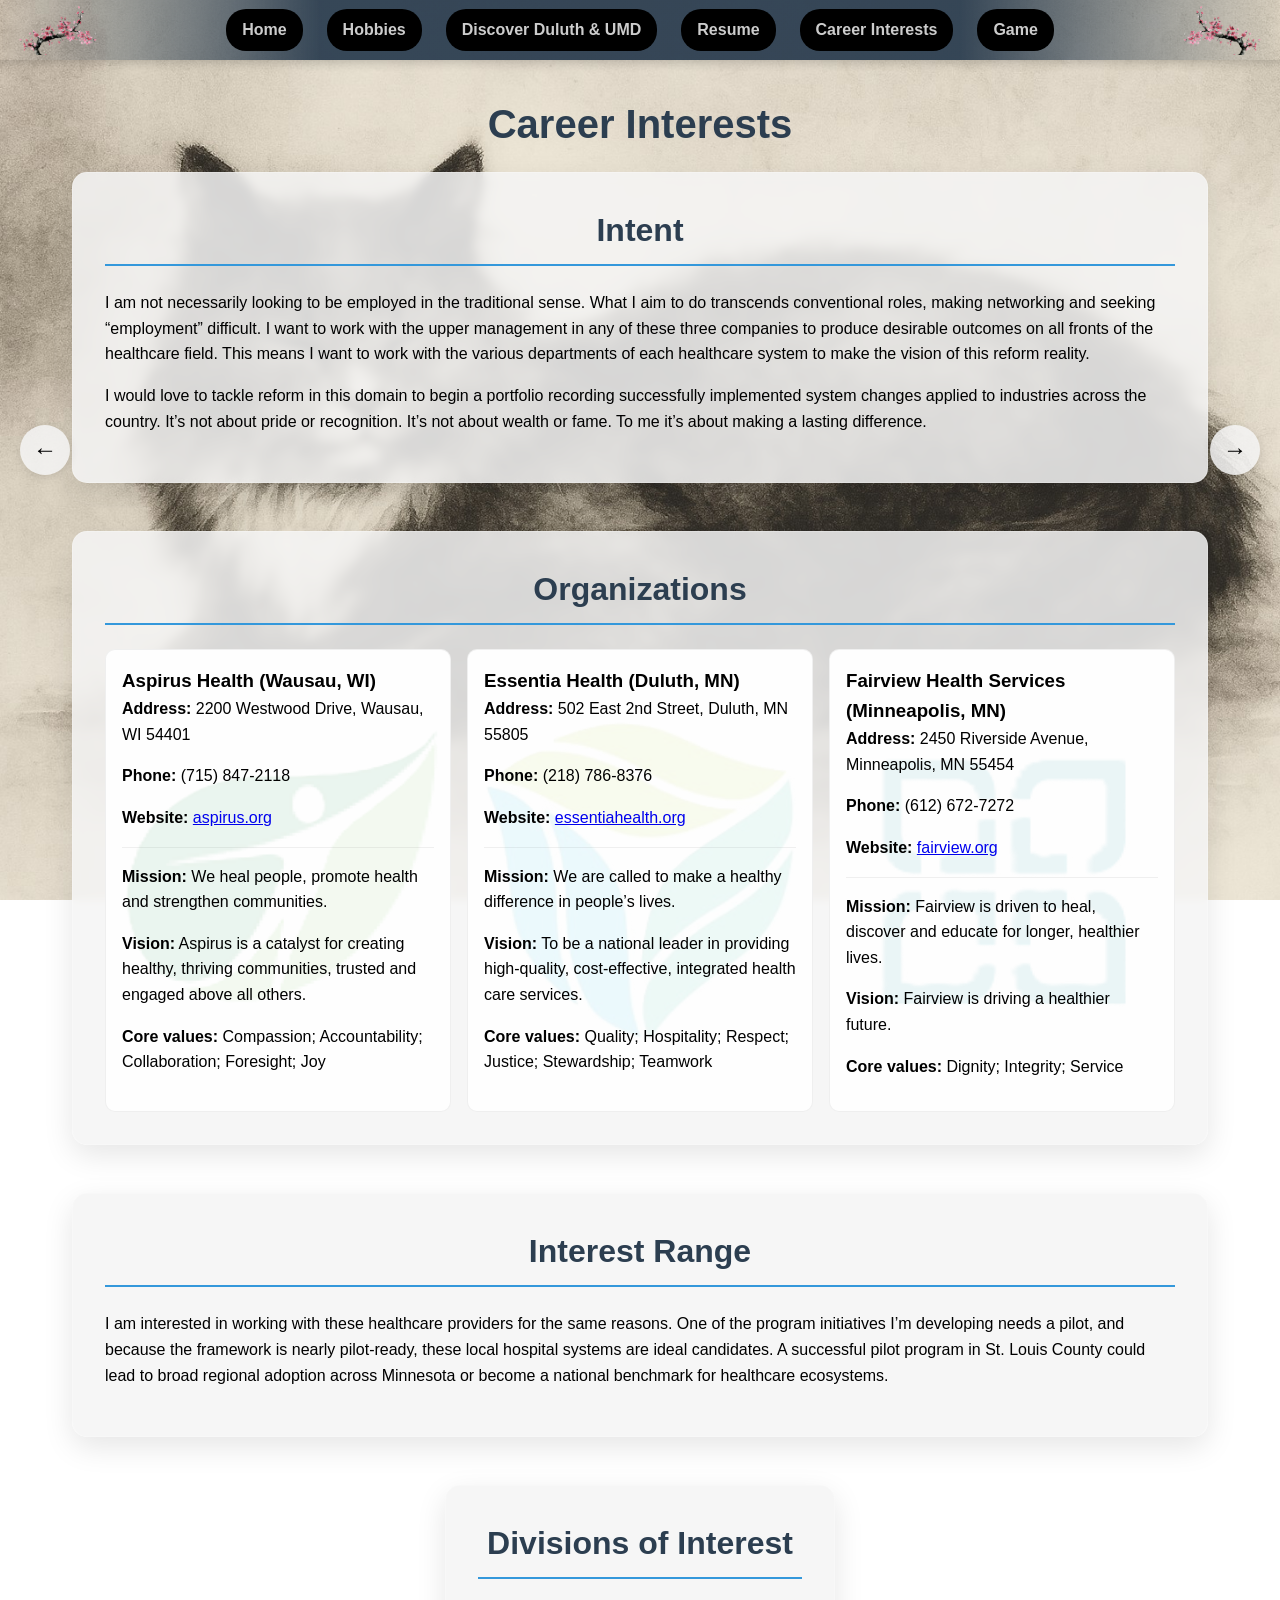
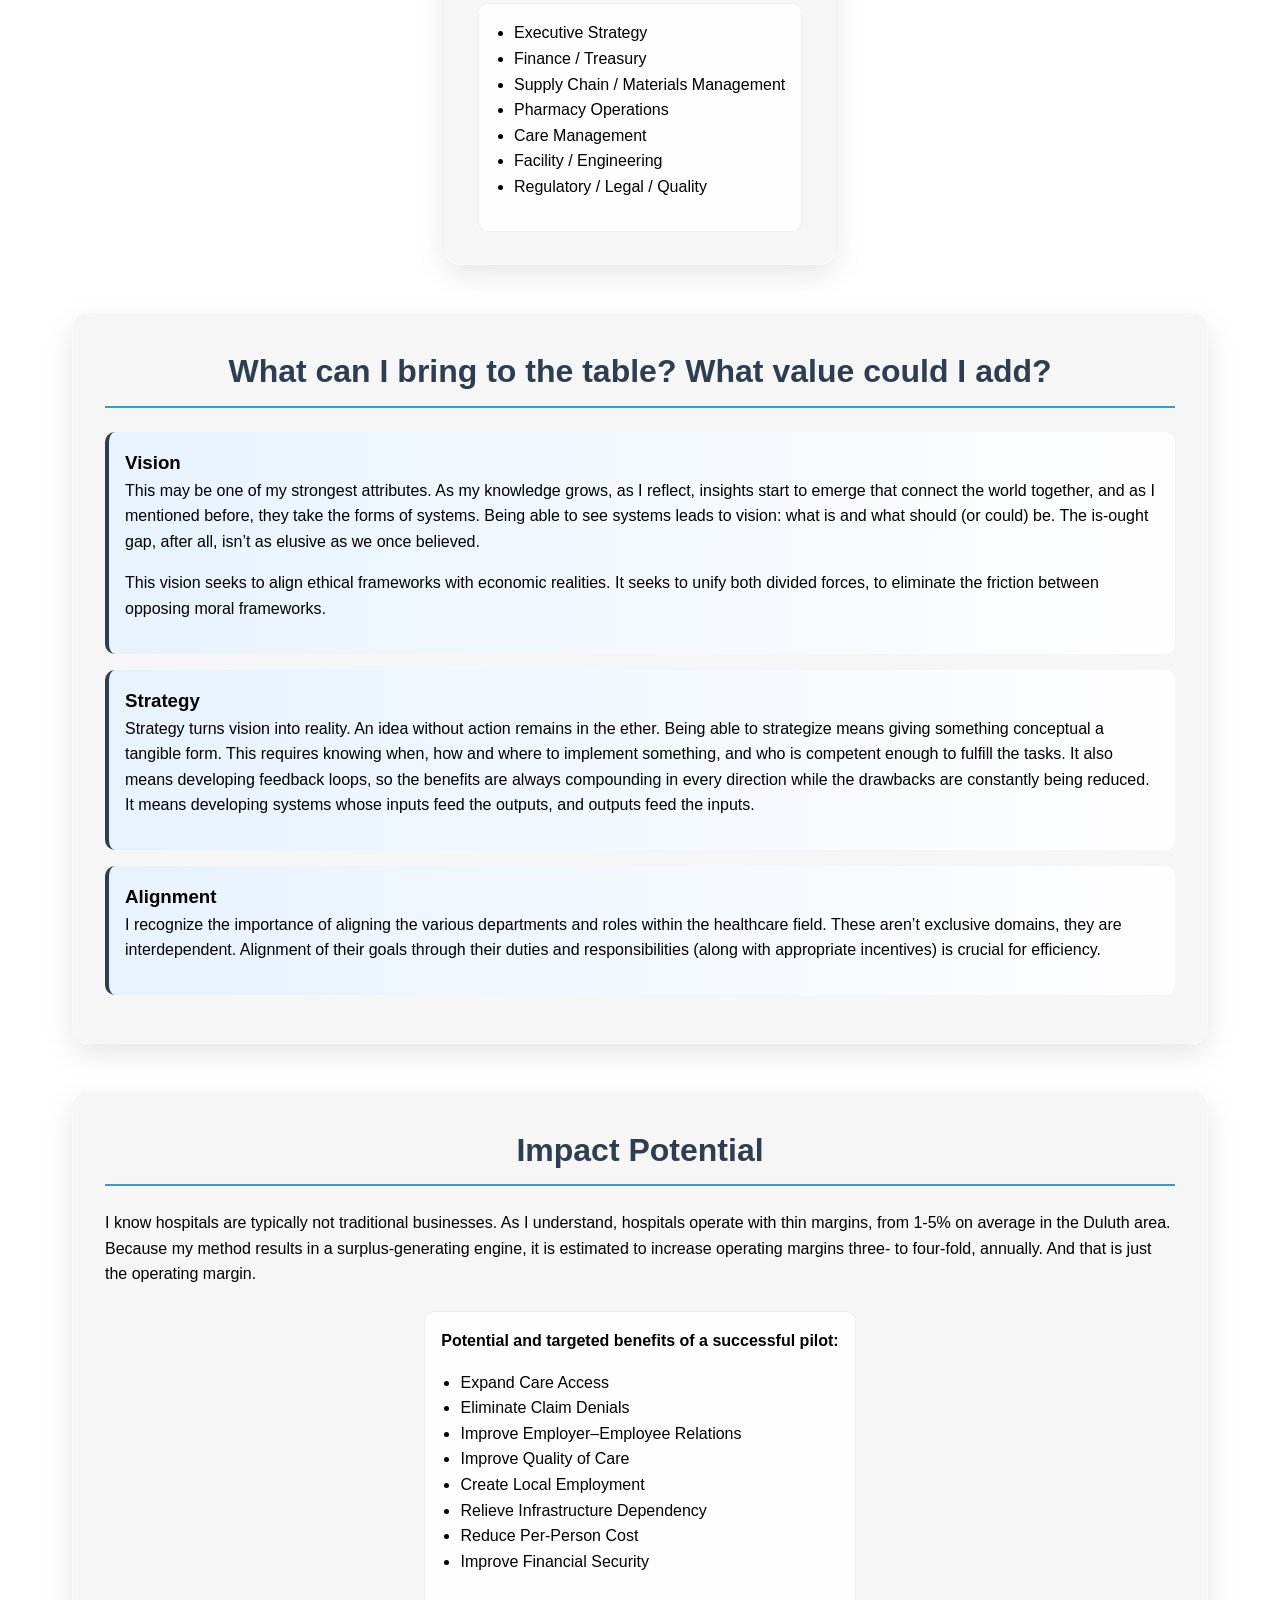
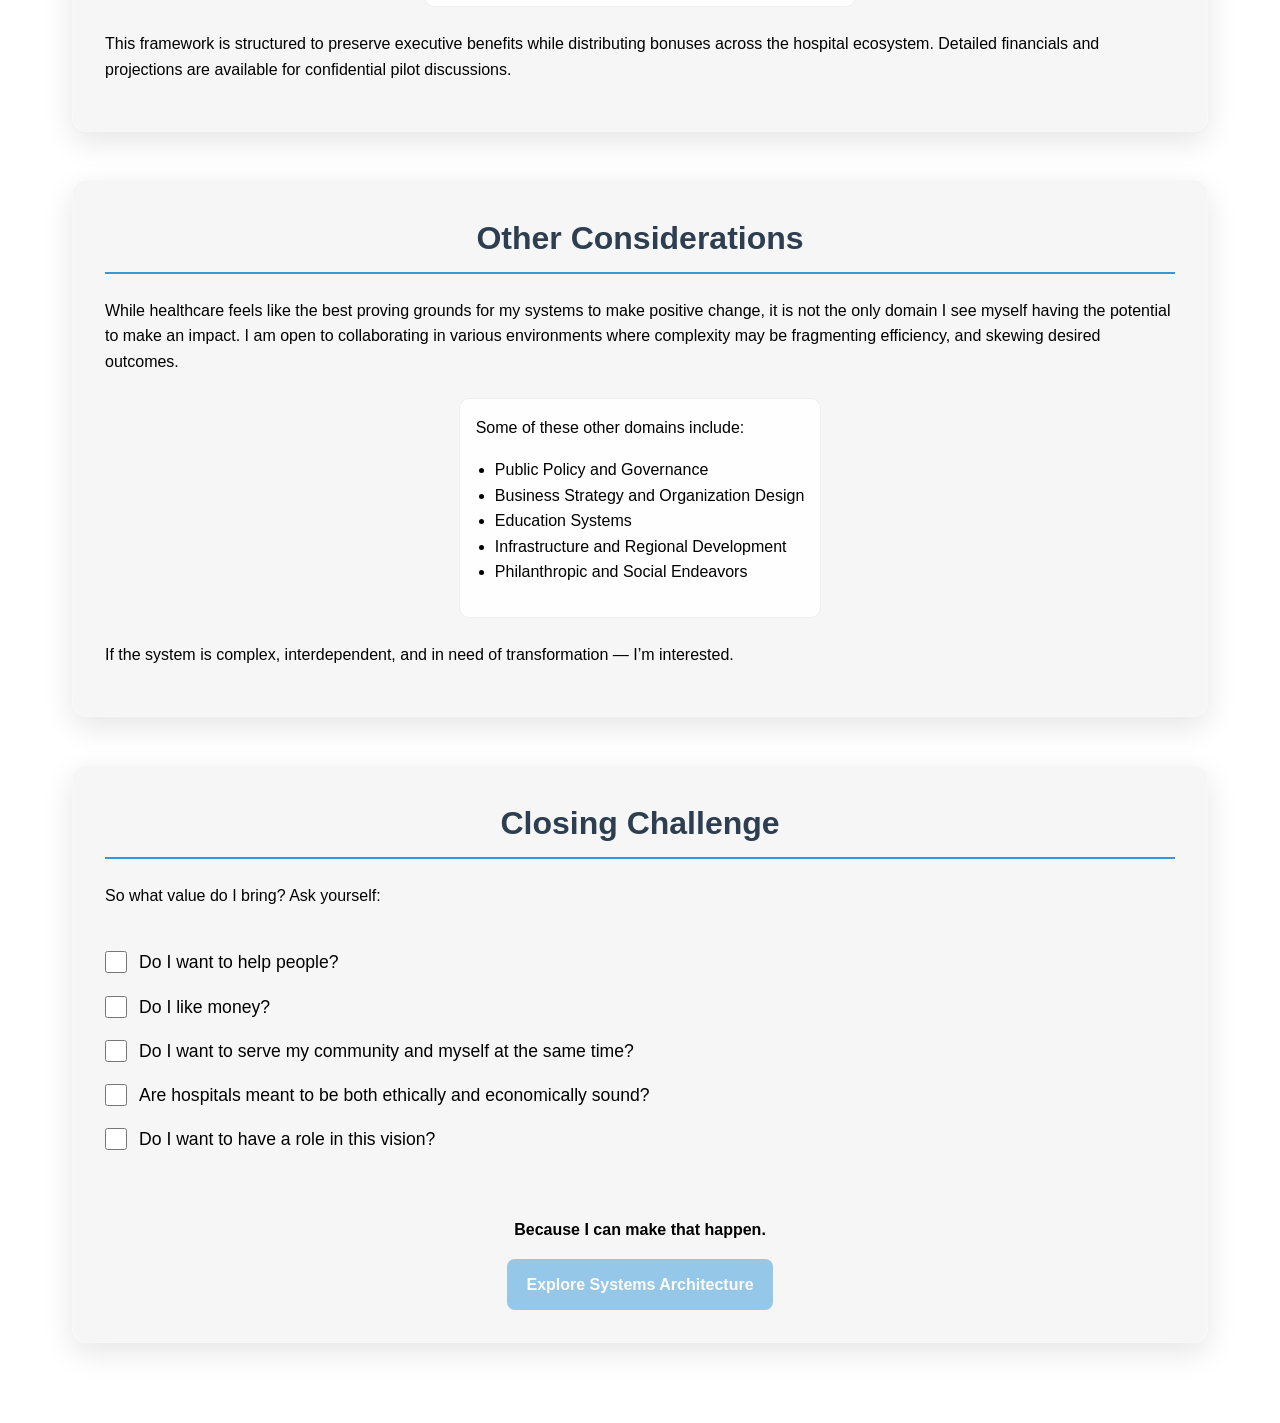
<file: career.html>
<!DOCTYPE html>
<html lang="en">
<head>
    <meta charset="UTF-8" />
    <meta name="viewport" content="width=device-width, initial-scale=1.0" />
    <title>Career Interests - Nick Curtis</title>
    <link rel="stylesheet" href="styles.css">
    <style>
        body {
            background-image: url('PICTURES AND VIDEOS/Inky.jpeg');
        }

        .muted { color: #555; }

        .grid-3 {
            display: grid;
            grid-template-columns: repeat(3, 1fr);
            gap: 1rem;
        }
        .divider { height: 1px; background: rgba(0,0,0,0.06); margin: 1rem 0; }

        .highlight {
            background: var(--highlight-bg);
            padding: 1rem;
            border-radius: 10px;
            border-left: 4px solid var(--primary-color);
            margin-bottom: 1rem;
        }

        .cta {
            display: inline-block;
            padding: 0.8rem 1.2rem;
            background: var(--accent-color);
            color: white;
            border-radius: 8px;
            text-decoration: none;
            font-weight: 700;
        }

        .challenge-list {
            list-style: none;
            padding: 0;
            margin: 1.5rem auto;
            text-align: left;
            display: inline-block;
        }

        .challenge-list label {
            display: flex;
            align-items: center;
            margin-bottom: 1rem;
            font-size: 1.1rem;
            cursor: pointer;
        }

        .challenge-list input[type="checkbox"] {
            margin-right: 12px;
            width: 22px;
            height: 22px;
            cursor: pointer;
        }

        .cta.disabled {
            pointer-events: none;
            opacity: 0.5;
            cursor: not-allowed;
        }

        @media (max-width: 900px) {
            body::before {
                content: '';
                position: fixed;
                top: 0;
                left: 0;
                width: 100%;
                height: 100%;
                background-image: url('PICTURES AND VIDEOS/Tiger CareerMob.jpeg');
                background-size: cover;
                background-position: center;
                background-repeat: no-repeat;
                z-index: -1;
            }
            body {
                /* Remove the original background from the body on mobile */
                background-image: none;
                background-color: transparent; /* Ensure no fallback color interferes */
            }
            .grid-3 { grid-template-columns: 1fr; }
            .highlight h3 { font-size: 1.2rem; }
        }
    </style>
    <style>
        @media (prefers-color-scheme: dark) and (min-width: 901px) {
            h1 {
                color: #2c3e50;
            }
        }
    </style>
</head>
<body>
    <nav class="nav-bar">
        <a href="index.html">Home</a>
        <a href="hobbies.html">Hobbies</a>
        <a href="duluth.html">Discover Duluth &amp; UMD</a>
        <a href="resume.html">Resume</a>
        <a href="career.html">Career Interests</a>
        <a href="game.html">Game</a>
    </nav>

    <div class="page-nav prev-page">
        <button onclick="navigatePages('prev')" title="Previous Page">←</button>
    </div>
    <div class="page-nav next-page">
        <button onclick="navigatePages('next')" title="Next Page">→</button>
    </div>

    <div class="container">
        <h1>Career Interests</h1>

        <!-- Intro / Intent -->
        <section class="career-section">
            <h2>Intent</h2>
            <p>I am not necessarily looking to be employed in the traditional sense. What I aim to do transcends conventional roles, making networking and seeking “employment” difficult. I want to work with the upper management in any of these three companies to produce desirable outcomes on all fronts of the healthcare field. This means I want to work with the various departments of each healthcare system to make the vision of this reform reality.</p>
            <p>I would love to tackle reform in this domain to begin a portfolio recording successfully implemented system changes applied to industries across the country. It’s not about pride or recognition. It’s not about wealth or fame. To me it’s about making a lasting difference.</p>
        </section>

        <!-- Target Organizations -->
        <section class="career-section">
            <h2>Organizations</h2>
            <div class="grid-3">
                <div class="card" style="--logo-url: url('PICTURES AND VIDEOS/St. Luke\'s.png');">
                    <h3>Aspirus Health (Wausau, WI)</h3>
                    <p><strong>Address:</strong> 2200 Westwood Drive, Wausau, WI 54401</p>
                    <p><strong>Phone:</strong> (715) 847-2118</p> 
                    <p><strong>Website:</strong> <a href="https://aspirus.org" target="_blank" rel="noopener noreferrer">aspirus.org</a></p>
                    <div class="divider"></div>
                    <p><strong>Mission:</strong> We heal people, promote health and strengthen communities.</p>
                    <p><strong>Vision:</strong> Aspirus is a catalyst for creating healthy, thriving communities, trusted and engaged above all others.</p>
                    <p><strong>Core values:</strong> Compassion; Accountability; Collaboration; Foresight; Joy</p>
                </div>

                <div class="card" style="--logo-url: url('PICTURES AND VIDEOS/Essentia.png');">
                    <h3>Essentia Health (Duluth, MN)</h3>
                    <p><strong>Address:</strong> 502 East 2nd Street, Duluth, MN 55805</p>
                    <p><strong>Phone:</strong> (218) 786-8376</p>
                    <p><strong>Website:</strong> <a href="https://essentiahealth.org" target="_blank" rel="noopener noreferrer">essentiahealth.org</a></p>
                    <div class="divider"></div>
                    <p><strong>Mission:</strong> We are called to make a healthy difference in people’s lives.</p>
                    <p><strong>Vision:</strong> To be a national leader in providing high-quality, cost-effective, integrated health care services.</p>
                    <p><strong>Core values:</strong> Quality; Hospitality; Respect; Justice; Stewardship; Teamwork</p>
                </div>

                <div class="card" style="--logo-url: url('PICTURES AND VIDEOS/Fairview.png');">
                    <h3>Fairview Health Services (Minneapolis, MN)</h3>
                    <p><strong>Address:</strong> 2450 Riverside Avenue, Minneapolis, MN 55454</p>
                    <p><strong>Phone:</strong> (612) 672-7272</p>
                    <p><strong>Website:</strong> <a href="https://fairview.org" target="_blank" rel="noopener noreferrer">fairview.org</a></p>
                    <div class="divider"></div>
                    <p><strong>Mission:</strong> Fairview is driven to heal, discover and educate for longer, healthier lives.</p>
                    <p><strong>Vision:</strong> Fairview is driving a healthier future.</p>
                    <p><strong>Core values:</strong> Dignity; Integrity; Service</p>
                </div>
            </div>
        </section>

        <style>
            .card[style*="--logo-url"]::before {
                background-image: var(--logo-url);
            }
        </style>
        <!-- Interest Range -->
        <section class="career-section">
            <h2>Interest Range</h2>
            <p>I am interested in working with these healthcare providers for the same reasons. One of the program initiatives I’m developing needs a pilot, and because the framework is nearly pilot-ready, these local hospital systems are ideal candidates. A successful pilot program in St. Louis County could lead to broad regional adoption across Minnesota or become a national benchmark for healthcare ecosystems.</p>
        </section>

        <!-- Divisions -->
        <section class="career-section" style="width: fit-content; margin: 0 auto var(--section-spacing);">
            <h2>Divisions of Interest</h2>
            <div class="card">
                <ul>
                    <li>Executive Strategy</li>
                    <li>Finance / Treasury</li>
                    <li>Supply Chain / Materials Management</li>
                    <li>Pharmacy Operations</li>
                    <li>Care Management</li>
                    <li>Facility / Engineering</li>
                    <li>Regulatory / Legal / Quality</li>
                </ul>
            </div>
        </section>

        <!-- Value Proposition: Vision, Strategy, Alignment -->
        <section class="career-section">
            <h2>What can I bring to the table? What value could I add?</h2>

            <div class="highlight">
                <h3>Vision</h3>
                <p>This may be one of my strongest attributes. As my knowledge grows, as I reflect, insights start to emerge that connect the world together, and as I mentioned before, they take the forms of systems. Being able to see systems leads to vision: what is and what should (or could) be. The is-ought gap, after all, isn’t as elusive as we once believed.
                <p>This vision seeks to align ethical frameworks with economic realities. It seeks to unify both divided forces, to eliminate the friction between opposing moral frameworks. </p>
            </div>

            <div class="highlight">
                <h3>Strategy</h3>
                <p>Strategy turns vision into reality. An idea without action remains in the ether. Being able to strategize means giving something conceptual a tangible form. This requires knowing when, how and where to implement something, and who is competent enough to fulfill the tasks. It also means developing feedback loops, so the benefits are always compounding in every direction while the drawbacks are constantly being reduced. It means developing systems whose inputs feed the outputs, and outputs feed the inputs.</p>
            </div>

            <div class="highlight">
                <h3>Alignment</h3>
                <p>I recognize the importance of aligning the various departments and roles within the healthcare field. These aren’t exclusive domains, they are interdependent. Alignment of their goals through their duties and responsibilities (along with appropriate incentives) is crucial for efficiency. </p>
            </div>
        </section>

        <!-- Impact Potential (framed qualitatively) -->
        <section class="career-section">
            <h2>Impact Potential</h2>
            <p>I know hospitals are typically not traditional businesses. As I understand, hospitals operate with thin margins, from 1-5% on average in the Duluth area. Because my method results in a surplus-generating engine, it is estimated to increase operating margins three- to four-fold, annually. And that is just the operating margin.</p>

            <div class="card" style="width: fit-content; margin: 1.5rem auto;">
                <p><strong>Potential and targeted benefits of a successful pilot:</strong></p>
                <ul>
                    <li>Expand Care Access</li>
                    <li>Eliminate Claim Denials</li>
                    <li>Improve Employer–Employee Relations</li>
                    <li>Improve Quality of Care</li>
                    <li>Create Local Employment</li>
                    <li>Relieve Infrastructure Dependency</li>
                    <li>Reduce Per-Person Cost </li>
                    <li>Improve Financial Security
                </ul>

            </div>
             <p>This framework is structured to preserve executive benefits while distributing bonuses across the hospital ecosystem. Detailed financials and projections are available for confidential pilot discussions.</p>
        </section>

        <!-- Other Considerations -->
        <section class="career-section">
            <h2>Other Considerations</h2>
            <p>While healthcare feels like the best proving grounds for my systems to make positive change, it is not the only domain I see myself having the potential to make an impact. I am open to collaborating in various environments where complexity may be fragmenting efficiency, and skewing desired outcomes.</p>
            <div class="card" style="width: fit-content; margin: 1.5rem auto;">
                <p>Some of these other domains include:</p>
                <ul>
                    <li>Public Policy and Governance</li>
                    <li>Business Strategy and Organization Design</li>
                    <li>Education Systems</li>
                    <li>Infrastructure and Regional Development</li>
                    <li>Philanthropic and Social Endeavors</li>
                </ul>
            </div>
            <p>If the system is complex, interdependent, and in need of transformation — I’m interested.</p>
        </section>

        <!-- Closing Challenge + CTA -->
        <section class="career-section">
            <h2>Closing Challenge</h2>
            <p>So what value do I bring? Ask yourself:</p>
            <div class="challenge-list">
                <label><input type="checkbox" class="challenge-checkbox"> Do I want to help people?</label>
                <label><input type="checkbox" class="challenge-checkbox"> Do I like money?</label>
                <label><input type="checkbox" class="challenge-checkbox"> Do I want to serve my community and myself at the same time?</label>
                <label><input type="checkbox" class="challenge-checkbox"> Are hospitals meant to be both ethically and economically sound?</label>
                <label><input type="checkbox" class="challenge-checkbox"> Do I want to have a role in this vision?</label>
            </div>

            <div style="margin-top:1.5rem; text-align: center;">
                <p style="margin-bottom: 1rem; font-weight: bold;">Because I can make that happen.</p>
                <a id="pilot-cta" class="cta" href="mailto:systems.inquiries@gmail.com?subject=Explore%20Systems%20Architecture">Explore Systems Architecture</a>
            </div>
        </section>
    </div>

    <script src="main.js"></script>
    <script>
        // --- Logic for enabling the pilot partnership button ---
        const checkboxes = document.querySelectorAll('.challenge-checkbox');
        const pilotButton = document.getElementById('pilot-cta');

        function checkAllBoxesTicked() {
            const allChecked = Array.from(checkboxes).every(cb => cb.checked);
            if (allChecked) {
                pilotButton.classList.remove('disabled');
            } else {
                pilotButton.classList.add('disabled');
            }
        }

        checkboxes.forEach(checkbox => {
            checkbox.addEventListener('change', function() {
                if (this.checked) {
                    const rect = this.getBoundingClientRect();
                    const x = rect.left + (rect.width / 2) + window.scrollX;
                    const y = rect.top + (rect.height / 2) + window.scrollY;
                    // Call the global function with specific coordinates
                    createPetalFall(null, { x, y });
                }
                checkAllBoxesTicked();
            });
        });
        // Initially disable the button on page load
        checkAllBoxesTicked();
    </script>
</body>
</html>
</file>
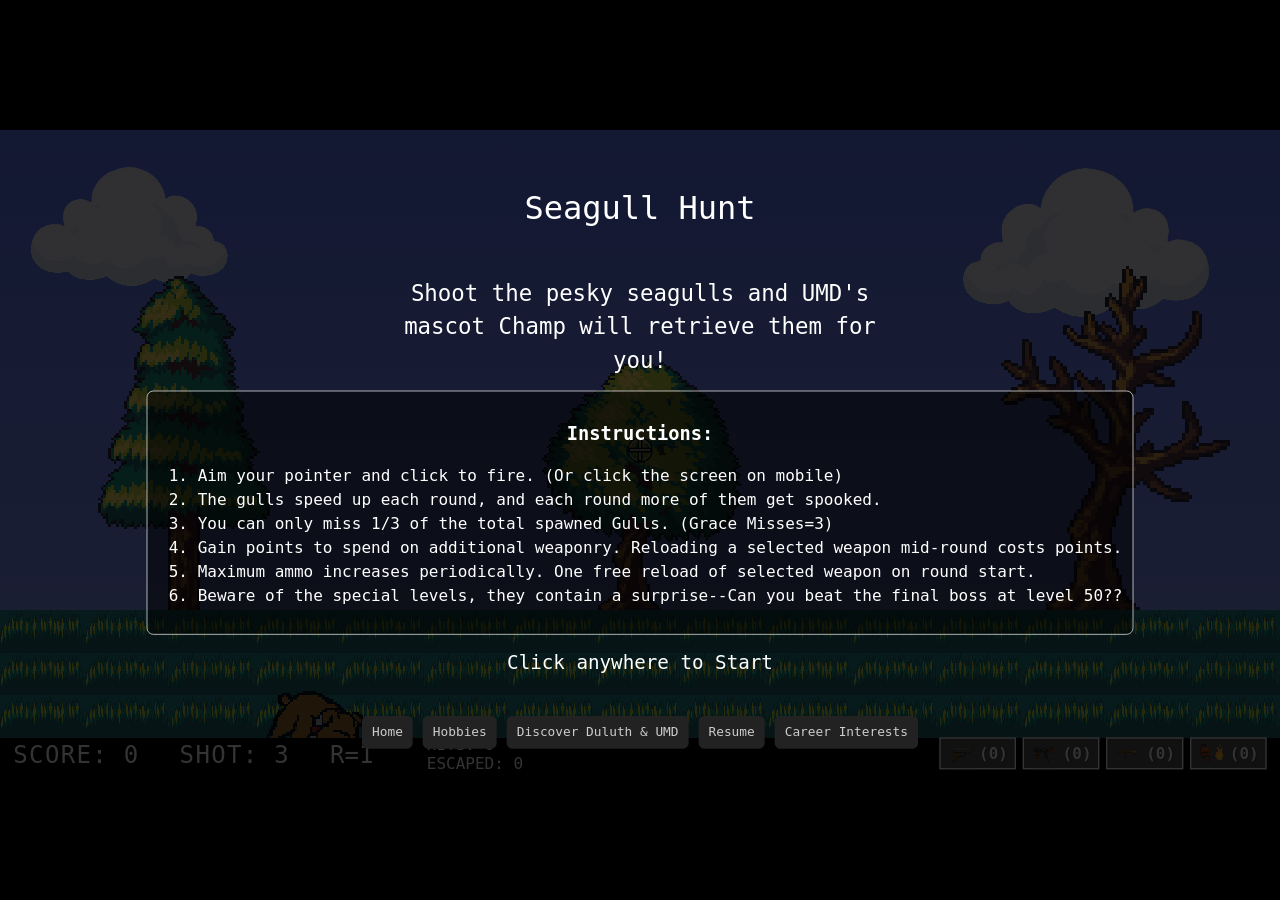
<file: game.html>
<!DOCTYPE html>
<html lang="en">
<head>
    <meta charset="utf-8" />
    <meta name="viewport" content="width=device-width,initial-scale=1" />
    <title>Seagull Hunt</title>
    <style>
        :root {
            --sky-top: #6078ff;
            --sky-bottom: #8da0ff;
            --grass-dark: #008800;
            --grass-light: #00c800;
            --grass: #258994;
            --tree-leaf: #008800;
            --tree-trunk: #a87800;
            --hud-bg: #000000;
            --hud-text: #ffffff;
        }
        html, body { height: 100%; margin: 0; background: #000; cursor: none; font-family: "Press Start 2P", monospace; user-select: none; -webkit-tap-highlight-color: transparent; }

        /* SCALE WRAPPER: fixed logical rectangle that will be scaled to fit mobile */
        /* Logical resolution set to match your desktop (1920x960) so element sizes/positions remain identical */
        #scale-viewport {
            width: 1920px;
            height: 960px;
            position: absolute;
            left: 50%;
            top: 50%;
            transform-origin: 0 0;
            margin: 0;
        }

        /* GAME now is fixed logical rectangle (previously full-viewport) */
        #game {
            position: relative;
            width: 1920px;
            height: 960px;
            overflow: hidden;
            image-rendering: pixelated;
        }

        .sky { position: absolute; inset: 0; background: linear-gradient(var(--sky-top), var(--sky-bottom)); z-index: 0; }

        /* Replaced vh with stable pixel values computed for 1920x960 logical rectangle:
           25% of 960 = 240px, 5% of 960 = 48px
           This prevents mobile browser chrome changes (address bar) from shifting the grass/HUD distances
        */
        #foreground { position: absolute; left: 0; right: 0; bottom: 0; height: 240px; z-index: 10; pointer-events: none; }
        .grass {
            position: absolute;
            left: 0; right: 0; bottom: 0; height: 100%;
            background-image: url('PICTURES AND VIDEOS/Grass3.png');
            background-repeat: repeat;
            background-size: 128px 64px;
            background-color: var(--grass);
        }

        /* Cloud Styling */
        .cloud {
            position: absolute;
            background-image: url('PICTURES AND VIDEOS/Clouds.png');
            background-size: contain;
            background-repeat: no-repeat;
            z-index: 1;
            opacity: 0.9;
            pointer-events: none;
        }
        #left-cloud { top: 5%; left: 2%; width: 400px; height: 200px; }
        #right-cloud { top: 5%; right: 5%; width: 500px; height: 250px; transform: scaleX(-1); }

        /* Tree Styling (kept same pixel sizes as desktop inside logical rectangle) */
        #left-tree, #center-tree, #right-tree { position: absolute; background-size: contain; background-repeat: no-repeat; background-position: bottom center; pointer-events: none; }
        #left-tree { left: 5%; bottom: 240px; width: 360px; height: 950px; background-image: url('PICTURES AND VIDEOS/pine-tree.png'); z-index: 5; }
        #center-tree { left: 50%; transform: translateX(-50%); bottom: 240px; width: 350px; height: 450px; background-image: url('PICTURES AND VIDEOS/round-tree.png'); z-index: 5; }
        #right-tree { right: 2%; bottom: 240px; width: 480px; height: 1200px; background-image: url('PICTURES AND VIDEOS/dead-tree.png'); z-index: 8; }

        #crosshair {
            position: absolute;
            width: 30px;
            height: 30px;
            transform: translate(-50%, -50%);
            pointer-events: none;
            z-index: 100;
            border: 2px solid #fff;
            border-radius: 50%;
            box-shadow: 0 0 0 2px black;
        }
        #crosshair::before, #crosshair::after {
            content: '';
            position: absolute;
            background: #fff;
            box-shadow: 0 0 0 2px black;
        }
        #crosshair::before { top: 0; bottom: 0; left: 50%; width: 3px; transform: translateX(-50%); }
        #crosshair::after { left: 0; right: 0; top: 50%; height: 3px; transform: translateY(-50%); }

        #shot-flash { position: absolute; top: 0; left: 0; background: #fff; opacity: 0; pointer-events: none; z-index: 99; display: none; }
        .fireball { animation: fireball-explode 0.4s ease-out forwards; }
        @keyframes fireball-explode { 0% { transform: scale(0.1); opacity: 1; background: radial-gradient(circle, #fff, #ffdd00, #ff8c00); } 100% { transform: scale(1); opacity: 0; } }

        #machinegun-flash-container .flash {
            position: absolute;
            top: 0; left: 0; width: 100%; height: 100%;
            background: #fff;
            animation: mg-flash-fade 0.12s ease-out forwards;
        }
        @keyframes mg-flash-fade { from { opacity: 0.7; } to { opacity: 0; } }

        .turd {
            position: absolute;
            width: 50px; height: 50px;
            background-image: url('PICTURES AND VIDEOS/Turd.png');
            background-size: contain;
            z-index: 12; /* Above dog */
            pointer-events: none;
        }

        .turd.splat {
            position: absolute;
            top: 0; left: 0; width: 100%; height: 100%;
            background: #fff;
            animation: mg-flash-fade 0.12s ease-out forwards;
        }
        @keyframes mg-flash-fade { from { opacity: 0.7; } to { opacity: 0; } }

        .seagull {
            position: absolute;
            width: 144px;
            height: 144px;
            background-image: url('PICTURES AND VIDEOS/seagull-sprite.png');
            background-size: 432px 288px;
            will-change: transform, background-position;
            z-index: 7;
            touch-action: none;
        }
        .seagull.fly-0 { background-position: 0 0; }
        .seagull.fly-1 { background-position: -144px 0; }
        .seagull.shot { background-position: -288px 0; }
        .seagull.dead-ground { background-position: 0 -144px; }
        .seagull.falling { animation: fall 0.8s linear forwards; }
        @keyframes fall { 0% { transform: rotate(0); } 100% { transform: rotate(720deg); } }
        .face-bird { background-size: contain !important; background-repeat: no-repeat !important; background-position: center !important; }

        #flamethrower-ring {
            position: absolute;
            width: 400px;
            height: 400px;
            background-image: url('PICTURES AND VIDEOS/Flamethrower Ring.png');
            background-size: contain;
            transform: translate(-50%, -50%);
            pointer-events: none;
            z-index: 98; /* Below crosshair, above flash */
            display: none; /* Hidden by default */
            animation: spin 2s linear infinite;
        }
        @keyframes spin { from { transform: translate(-50%, -50%) rotate(0deg); } to { transform: translate(-50%, -50%) rotate(360deg); } }


        #big-daddy-gull {
            position: absolute;
            width: 170px;
            height: 170px;
            background-image: url('PICTURES AND VIDEOS/BigDaddyGull.png');
            background-size: 680px 340px;
            will-change: transform, background-position;
            z-index: 9;
            touch-action: none;
        }
        #big-daddy-gull.falling {
            animation: fall 0.8s linear forwards;
        }


        #dog {
            position: absolute;
            bottom: -20px;
            left: 20%;
            width: 180px;
            height: 180px;
            background-image: url('PICTURES AND VIDEOS/dog-sprite.png');
            background-size: calc(180px * 3) 180px;
            z-index: 11;
            transition: transform 1s ease-in-out;
        }
        #dog.running {
            background-position: -360px 0; /* Use the 'retrieve' sprite for running */
            /* The running animation will be handled by JS changing the 'left' property */
            transition: left 0.1s linear;
        }

        .health-container {
            position: absolute;
            top: 20px;
            z-index: 25;
            width: 400px;
            display: none; /* Hidden by default */
        }
        #dog-health-container { left: 20px; }
        #boss-health-container { right: 20px; text-align: right; }

        .health-label {
            color: white;
            text-shadow: 2px 2px 4px black;
            margin-bottom: 5px;
            font-size: 1.2em;
        }
        .health-bar-outer {
            height: 25px;
            border: 2px solid white;
            background: rgba(0, 0, 0, 0.5);
            padding: 2px;
        }
        .health-bar-inner { height: 100%; background: rgba(255, 0, 0, 0.7); width: 100%; transition: width 0.3s ease-out; }

        #dog.sniff { background-position: 0 0; animation: dog-intro 2s linear; }
        #dog.laugh { background-position: -180px 0; animation: dog-laugh-up-down 2s ease-in-out, dog-laugh-bob 0.5s 0.2s infinite; }
        #dog.retrieve { background-position: -360px 0; }
        @keyframes dog-intro { 0% { transform: translate(0, 0); } 50% { transform: translate(150px, -140px); } 100% { transform: translate(300px, 0); } }
        @keyframes dog-laugh-up-down { 0%, 100% { transform: translateY(0); } 50% { transform: translateY(-140px); } }
        @keyframes dog-laugh-bob { 0%, 100% { transform: translateY(0); } 50% { transform: translateY(-20px); } }

        /* HUD now uses pixel height tied to logical rectangle: 5% of 960 = 48px */
        #hud {
            position: absolute;
            bottom: 0; 
            left: 0; 
            right: 0; 
            height: 48px;
            background: var(--hud-bg);
            color: var(--hud-text);
            z-index: 20;
            display: flex;
            align-items: center;
            justify-content: flex-start; /* Align items to the start */
            font-size: 1.5em;
            padding: 0 20px;
            gap: 60px; /* Increased space between the left-side elements */
        }
        .shots-display, .score-display { letter-spacing: 2px; font-size: 1.5em; }
        .round-display { display: flex; align-items: center; font-size: 1.5em; }
        .bird-indicator { width: 10px; height: 10px; margin: 0 2px; background: #fff; opacity: 0.3; }
        .bird-indicator.hit { background: #ff4141; opacity: 1; }

        /* Weapon Icon Styling */
        .weapon-icon {
            width: 40px; /* Size of each icon in the sprite */
            height: 40px; /* Size of each icon in the sprite */	
            transform: scale(1.2); /* Zoom in on the image */
            transform-origin: center; /* Ensure scaling happens from the center */
            background-image: url('PICTURES AND VIDEOS/Gun Button Sprites.png');
            background-size: 80px 80px; /* Total size of the sprite sheet if icons are 40x40 in a 2x2 grid */
            display: inline-block;
            image-rendering: pixelated; /* For crisp pixel art */	
            vertical-align: middle; /* Align icon with text */
        }

        /* Specific background positions for each icon */
        .pistol-icon { background-position: 0 0; }
        .machinegun-icon { background-position: -40px 0; }
        .rocket-icon { background-position: 0 -40px; }
        .flamethrower-icon { background-position: -40px -40px; }

        .weapon-cost {
            font-size: 1.8em; /* Increased font size for maximum legibility */
            line-height: 1; /* Tighter line height for the text */
            color: var(--hud-text);
            text-shadow: 1px 1px 2px rgba(0,0,0,0.5);
            vertical-align: middle; /* Align text with icon */
            font-weight: bold; /* Make text bold to stand out */
        }

        /* Shop Dropdown Styling */
        #weapon-selection {
            display: flex; gap: 10px;
            margin-left: auto; /* Push this element to the far right */
        }
        .weapon-btn {
            background: #555; /* Lighter background for better icon visibility */
            color: #fff;
            border: 2px solid #fff;
            display: inline-flex; /* Use flex for horizontal alignment */
            align-items: center; /* Vertically center icon and text */
            gap: 8px; /* Space between icon and cost */
            font-family: "Press Start 2P", monospace;
            padding: 2px 10px; /* Reduced vertical padding to compensate for larger text */
            line-height: 1; /* changed: tighter line height */
            cursor: pointer;
            transition: background-color 0.2s;
            touch-action: manipulation;
            -webkit-tap-highlight-color: rgba(255,255,255,0.08);
            pointer-events: auto;
        }
        .weapon-btn-wrapper {
            /* This wrapper increases the tap area on mobile without changing the button's appearance. */ 
            /* We'll add padding here for touch, and the event listener will be on this wrapper. */
            padding: 10px; /* Adds 10px of invisible tappable space around the button */
            margin: -10px; /* Negative margin counteracts the padding to prevent layout shifts. */
            display: inline-block; /* Needed for margin/padding to work correctly */
            cursor: pointer;
        }

        .weapon-btn:hover { background: #777; } /* Adjust hover state for new background */
        .weapon-btn.active { background: #4CAF50; color: #fff; border-color: #4CAF50; }

        #start-screen {
            position: absolute;
            top: 0; left: 0; right: 0; bottom: 0;
            background: rgba(0,0,0,0.8);
            color: #fff;
            display: flex;
            flex-direction: column;
            justify-content: center;
            align-items: center;
            z-index: 300;
            cursor: pointer;
            font-size: 3em; /* Increased base font size */
            text-align: center;
            line-height: 1.5;
        }

        #win-screen {
            position: absolute;
            top: 0; left: 0; right: 0; bottom: 0;
            background: rgba(0,0,0,0.85);
            color: #fff;
            display: none; /* Hidden by default */
            flex-direction: column;
            justify-content: center;
            align-items: center;
            z-index: 300;
            font-size: 3em;
            text-align: center;
            line-height: 1.5;
        }

        #play-again-btn {
            font-family: "Press Start 2P", monospace;
            font-size: 0.8em;
            padding: 20px 40px;
            margin: 20px 0;
            cursor: pointer;
            background: #4CAF50;
            color: white;
            border: 3px solid white;
            border-radius: 10px;
            transition: all 0.2s ease;
        }

        #play-again-btn:hover {
            background: #66bb6a;
            transform: scale(1.05);
        }

        .screen-nav { margin-top: 30px; display: flex; gap: 15px; }
        .screen-nav a {
            font-family: "Press Start 2P", monospace;
            font-size: 0.4em;
            color: #ccc; background: #222; padding: 10px 15px;
            border-radius: 8px; text-decoration: none; transition: all 0.2s ease;
        }
        .screen-nav a:hover { background: var(--accent-color); color: white; }

        #game-over-screen {
            position: absolute;
            top: 0; left: 0; right: 0; bottom: 0; 
            background: rgba(0,0,0,0.85);
            color: #fff;
            display: none; /* Hidden by default */
            flex-direction: column;
            justify-content: flex-start;
            padding-top: 5vh; /* Reduced space from the top */
            align-items: center;
            z-index: 300;
            font-size: 3em;
            text-align: center;
            line-height: 1.5;
        }

        #win-screen h2 { margin-bottom: 15px; } /* Space below "You Win!" text */
        #win-screen img {
            margin: 0 0 15px 0; /* Reduced top/bottom margin for the image */
        }

        #retry-btn {
            font-family: "Press Start 2P", monospace;
            font-size: 0.8em;
            padding: 20px 40px;
            margin: 20px 0;
            cursor: pointer;
            background: #c0392b;
            color: white;
            border: 3px solid white;
            border-radius: 10px;
            transition: all 0.2s ease;
        }

        #retry-btn:hover { background: #e74c3c; transform: scale(1.05); }

        /* Slightly larger touch-friendly HUD on coarse pointers */
        @media (pointer: coarse) {
            .weapon-btn { font-size: 11px; padding: 6px 8px; }
            #hud { font-size: 14px; height: 48px; }
            #crosshair { width: 36px; height: 36px; }
        }

        #game-notification {
            position: absolute;
            top: 40%;
            left: 50%;
            transform: translate(-50%, -50%);
            font-size: 4em;
            color: rgba(255, 65, 65, 0.9);
            text-shadow: 3px 3px 6px #000;
            z-index: 15;
            pointer-events: none;
            opacity: 0;
            transition: opacity 0.5s ease-in-out;
        }

        #boss-dialogue {
            position: absolute;
            width: 500px;
            padding: 20px;
            background: rgba(255, 255, 255, 0.9);
            border: 4px solid black;
            border-radius: 20px;
            font-size: 1.8em;
            color: #000;
            text-align: center;
            line-height: 1.4;
            z-index: 16;
            pointer-events: none;
            opacity: 0;
            transition: opacity 0.3s ease-in-out;
            transform: translate(-50%, -50%);
        }
    </style>
</head>
<body>
    <!-- Scale wrapper holds the fixed logical game rectangle -->
    <div id="scale-viewport">
        <div id="game">
            <div id="dog-health-container" class="health-container">
                <div class="health-label">Champ's Health</div>
                <div class="health-bar-outer">
                    <div id="dog-health-bar" class="health-bar-inner"></div>
                </div>
            </div>
            <div id="boss-health-container" class="health-container">
                <div class="health-label">Big Daddy Gull Health</div>
                <div class="health-bar-outer">
                    <div id="boss-health-bar" class="health-bar-inner"></div>
                </div>
            </div>

            <div class="sky"></div>
            <div id="left-cloud" class="cloud"></div>
            <div id="right-cloud" class="cloud"></div>
            <div id="left-tree"></div>
            <div id="center-tree"></div>
            <div id="right-tree"></div>

            <div id="foreground">
                <div class="grass"></div>
            </div>

            <div id="dog"></div>

            <div id="crosshair"></div>
            <div id="shot-flash"></div>
            <div id="machinegun-flash-container"></div>
            <div id="flamethrower-ring"></div>
            <div id="game-notification"></div>
            <div id="boss-dialogue"></div>

            <div id="hud">
                <div class="score-display">SCORE: <span id="score">0</span></div>
                <div class="shots-display">SHOT: <span id="shots">3</span></div>
                <div class="round-display">
                    R=<span id="round">1</span>
                    <div id="bird-indicators" style="display: flex; margin-left: 20px;"></div>
                </div>
                <div class="stats-display">
                    <div>HITS: <span id="total-hits">0</span></div>
                    <div>ESCAPED: <span id="missed-birds">0</span></div>
                </div>
                <div id="weapon-selection">
                    <div class="weapon-btn-wrapper">
                        <button class="weapon-btn" data-weapon="pistol"><i class="weapon-icon pistol-icon"></i><span class="weapon-cost">(0)</span></button>
                    </div>
                    <div class="weapon-btn-wrapper">
                        <button class="weapon-btn" data-weapon="machinegun"><i class="weapon-icon machinegun-icon"></i><span class="weapon-cost">(0)</span></button>
                    </div>
                    <div class="weapon-btn-wrapper">
                        <button class="weapon-btn" data-weapon="rocket"><i class="weapon-icon rocket-icon"></i><span class="weapon-cost">(0)</span></button>
                    </div>
                    <div class="weapon-btn-wrapper">
                        <button class="weapon-btn" data-weapon="flamethrower"><i class="weapon-icon flamethrower-icon"></i><span class="weapon-cost">(0)</span></button>
                    </div>
                </div>
            </div>

            <div id="start-screen">
                <p>Seagull Hunt</p>
                <p style="font-size: 0.7em; margin: 20px; max-width: 800px;">Shoot the pesky seagulls and UMD's mascot Champ will retrieve them for you! </p>
                <div style="font-size: 0.5em; text-align: left; max-width: 80%; border: 1px solid #fff; padding: 15px; background: rgba(0,0,0,0.5); border-radius: 10px;">
                    <h3 style="text-align: center; margin-bottom: 10px;">Instructions:</h3>
                    <ol style="margin-left: 20px;">
                        <li>Aim your pointer and click to fire. (Or click the screen on mobile)</li>
                        <li>The gulls speed up each round, and each round more of them get spooked.</li>
                        <li>You can only miss 1/3 of the total spawned Gulls. (Grace Misses=3)</li>
                        <li>Gain points to spend on additional weaponry. Reloading a selected weapon mid-round costs points.</li>
                        <li>Maximum ammo increases periodically. One free reload of selected weapon on round start.</li>
                        <li>Beware of the special levels, they contain a surprise--Can you beat the final boss at level 50??</li>
                    </ol>
                </div>
                <p style="font-size: 0.6em; margin-top: 20px;">Click anywhere to Start</p>
                <div class="screen-nav">
                    <a href="index.html">Home</a>
                    <a href="hobbies.html">Hobbies</a>
                    <a href="duluth.html">Discover Duluth & UMD</a>
                    <a href="resume.html">Resume</a>
                    <a href="career.html">Career Interests</a>
                </div>
            </div>

            <div id="win-screen">
                <h2>You Win!</h2>
                <img src="PICTURES AND VIDEOS/victory-dog.png" alt="Victory!" style="max-width: 800px; max-height: 50%; border-radius: 15px;">
                <button id="play-again-btn">Play Again</button>
                <div class="screen-nav">
                    <a href="index.html">Home</a>
                    <a href="hobbies.html">Hobbies</a>
                    <a href="duluth.html">Discover Duluth & UMD</a>
                    <a href="resume.html">Resume</a>
                    <a href="career.html">Career Interests</a>
                </div>
            </div>

            <div id="game-over-screen">
                <h2>Game Over</h2>
                <p id="game-over-reason"></p>
                <button id="retry-btn">Try Again</button>
                <div class="screen-nav">
                    <a href="index.html">Home</a>
                    <a href="hobbies.html">Hobbies</a>
                    <a href="duluth.html">Discover Duluth & UMD</a>
                    <a href="resume.html">Resume</a>
                    <a href="career.html">Career Interests</a>
                </div>
            </div>
        </div>
    </div>

    <script>
        // Logical resolution constants
        const LOGICAL_W = 1920;
        const LOGICAL_H = 960;

        const scaleViewport = document.getElementById('scale-viewport');
        const game = document.getElementById('game');
        const crosshair = document.getElementById('crosshair');
        const shotFlash = document.getElementById('shot-flash');
        const dog = document.getElementById('dog');
        const gameNotificationEl = document.getElementById('game-notification');
        const bossDialogueEl = document.getElementById('boss-dialogue');
        const mgFlashContainer = document.getElementById('machinegun-flash-container');
        const flamethrowerRingEl = document.getElementById('flamethrower-ring');
        const gameOverScreenEl = document.getElementById('game-over-screen');
        const winScreenEl = document.getElementById('win-screen');

        const weaponSelectionEl = document.getElementById('weapon-selection');
        const shotsEl = document.getElementById('shots');
        const roundEl = document.getElementById('round');
        const scoreEl = document.getElementById('score');
        const birdIndicatorsEl = document.getElementById('bird-indicators');
        const totalHitsEl = document.getElementById('total-hits');
        const missedBirdsEl = document.getElementById('missed-birds');

        const dogHealthContainerEl = document.getElementById('dog-health-container');
        const dogHealthBarEl = document.getElementById('dog-health-bar');
        const bossHealthContainerEl = document.getElementById('boss-health-container');
        const bossHealthBarEl = document.getElementById('boss-health-bar');
        // Game state
        let score = 0;
        let round = 1;
        let shots = 3;
        let birdsThisRound = [];
        let totalHits = 0;
        let missedBirds = 0;
        let roundOverInProgress = false;
        let canShoot = false;
        let bigDaddyGull = null;
        let gameOver = false;
        let birdsToSpawnThisRound = 0;
        let birdsSpawnedThisRound = 0;
        let totalBirdsSpawned = 0; // Track total birds to calculate miss limit
        let turdsThisRound = [];
        let turdDropCooldown = 0;
        let dogState = { x: 0, y: 0, vx: 7.5, health: 5, maxHealth: 5, state: 'idle' };



        const weapons = {
            pistol: { name: 'Pistol', cost: () => 0, ammo: (r, birds) => {
                if (r === 50) { // Boss round
                    return 15;
                }
                return birds + 1;
            }, aoe: 24, auto: false, flash: { color: '#fff' } },
            machinegun: {
                name: 'Machine Gun',
                cost: (r) => {
                    if (r <= 9) return 1500;
                    if (r <= 19) return 2500;
                    if (r <= 34) return 3500;
                    return 5000;
                },
                ammo: (r) => {
                if (r >= 45) return 50;
                if (r >= 40) return 40;
                if (r >= 35) return 30;
                return 20;
                },
                aoe: 24, auto: true, flash: { color: '#fff' }
            },
            rocket: {
                name: 'Bazooka',
                cost: (r) => {
                    if (r <= 19) return 7500;
                    if (r <= 29) return 10000;
                    if (r <= 39) return 15000;
                    return 20000;
                },
                ammo: (r) => {
                if (r >= 46) return 8;
                if (r >= 45) return 6;
                if (r >= 40) return 5;
                if (r >= 35) return 4;
                if (r >= 22) return 3;
                return 2;
                },
                aoe: 500, auto: false, flash: { color: 'orange', size: '500px' }
            },
            flamethrower: {
                name: 'Flamethrower',
                cost: (r) => {
                    if (r <= 34) return 35000;
                    if (r <= 44) return 45000;
                    return 50000;
                },
                ammo: (r) => { // Initial: 50, Max: 80
                if (r >= 48) return 80;
                if (r >= 45) return 75;
                if (r >= 40) return 70;
                if (r >= 35) return 60;
                return 50;
                },
                aoe: 380, auto: true, flash: { color: 'transparent' }
            }
        };
        let currentWeapon = 'pistol';
        let machineGunInterval = null;
        let currentMousePos = { x: 0, y: 0 };
        let flashTimeout = null;
        let machineGunBurstCount = 0;
        let flamethrowerInterval = null;
        let flamethrowerAudioSource = null;

        let musicSource = null;
        let bossMusicSource = null;
        // Web Audio API for performant sound
        const isMobile = ('ontouchstart' in window || navigator.maxTouchPoints > 0);
        let audioContext;
        const audioBuffers = {};
        const gainNodes = {};
        let sfxDestination; // This will be the compressor on mobile, or the context destination on desktop

        const playSound = (buffer, gainNode) => {
            if (!audioContext || !buffer || !gainNode) return;
            const source = audioContext.createBufferSource();
            source.buffer = buffer;
            source.connect(gainNode);
            source.start(0);
        };

        const faceImages = [
            'PICTURES AND VIDEOS/Carson1.png',
            'PICTURES AND VIDEOS/Evan1.png',
            'PICTURES AND VIDEOS/Nick1.png',
            'PICTURES AND VIDEOS/Landen1.png'
        ];

        // Helper: map window coordinates to logical game coords
        function clientToGame(clientX, clientY) {
            const rect = scaleViewport.getBoundingClientRect();
            const sx = rect.width / LOGICAL_W;
            const sy = rect.height / LOGICAL_H;
            const gx = (clientX - rect.left) / sx;
            const gy = (clientY - rect.top) / sy;
            return { x: gx, y: gy };
        }

        // Scale & center the wrapper to fit viewport while preserving aspect ratio
        function applyScale() {
            const vw = window.innerWidth;
            const vh = window.innerHeight;
            const scale = Math.min(vw / LOGICAL_W, vh / LOGICAL_H);
            scaleViewport.style.transform = `scale(${scale})`;
            const scaledW = LOGICAL_W * scale;
            const scaledH = LOGICAL_H * scale;
            const left = (vw - scaledW) / 2;
            const top = (vh - scaledH) / 2;
            scaleViewport.style.left = `${left}px`;
            scaleViewport.style.top = `${top}px`;
        }
        window.addEventListener('resize', applyScale);
        window.addEventListener('orientationchange', () => setTimeout(applyScale, 160));
        applyScale();

        // Initialize crosshair center in logical coordinates
        crosshair.style.left = (LOGICAL_W / 2) + 'px';
        crosshair.style.top = (LOGICAL_H / 2) + 'px';

        // CORE GAME LOGIC (uses LOGICAL_W / LOGICAL_H for spawn/bounds)
        function startRound() {
            roundOverInProgress = false;
            document.querySelectorAll('.seagull').forEach(el => el.remove());
            if (bigDaddyGull && bigDaddyGull.el) {
                bigDaddyGull.el.remove();
                bigDaddyGull = null;
            }
            turdsThisRound.forEach(t => t.el.remove()); turdsThisRound = [];
            if (round === 50) { startBossRound(); return; }

            birdsSpawnedThisRound = 0;

            let birdsToSpawn = 1;
            if (round >= 45) birdsToSpawn = 40;
            else if (round >= 40) birdsToSpawn = 20;
            else if (round >= 35) birdsToSpawn = 10;
            else if (round > 30) birdsToSpawn = 5;
            else if (round >= 14) birdsToSpawn = 4;
            else if (round >= 10) birdsToSpawn = 3;
            else if (round >= 3) birdsToSpawn = 2;

            birdsToSpawnThisRound = birdsToSpawn;
            totalBirdsSpawned += birdsToSpawn;

            shots = weapons[currentWeapon].ammo(round, birdsToSpawn);

            roundEl.textContent = round;
            birdsThisRound = [];
            updateHUD();

            dog.className = 'sniff';
            setTimeout(() => {
                dog.className = '';
                canShoot = true;
                for (let i = 0; i < birdsToSpawn; i++) {
                    setTimeout(() => spawnSeagull(i, birdsToSpawn), i * 500);
                }
            }, 2000);
        }

        function startBossRound() {
            shots = weapons[currentWeapon].ammo(round, 1);
            roundEl.textContent = 'BOSS';
            birdsThisRound = []; // No regular birds
            updateHUD(1); // Show one indicator for the boss

            // Stop main music and start boss music
            if (musicSource) {
                musicSource.stop();
                musicSource = null;
            }
            if (audioContext && audioBuffers.bossMusic && !bossMusicSource) {
                bossMusicSource = audioContext.createBufferSource();
                bossMusicSource.buffer = audioBuffers.bossMusic;
                bossMusicSource.loop = true;
                bossMusicSource.connect(gainNodes.bossMusic);
                bossMusicSource.start(0);
            }


            dog.className = 'sniff';
            setTimeout(() => {
                dog.className = '';
                spawnBigDaddyGull();
                // canShoot will be enabled after dialogue
            }, 2000);
        }

        function spawnBigDaddyGull() {
            bigDaddyGull = {
                el: document.createElement('div'),
                x: LOGICAL_W / 2,
                y: -200, // Start off-screen top
                vx: 0,
                vy: 2, // Fly down
                state: 'intro', // intro -> dialogue -> fly
                stage: 1, // 1, 2, 3
                health: 10, maxHealth: 10,
                frame: 0,
                isBoss: true,
            };
            bigDaddyGull.el.id = 'big-daddy-gull';
            game.appendChild(bigDaddyGull.el);
        }

        function showBossDialogue() {
            const dialogue = "Hey! You and your wrinkle-faced beast think its funny to hurt my babies?? Get my baby out of your mouth, dog! I'll crap on your fur!";
            bossDialogueEl.textContent = dialogue;
            const bossCenterY = bigDaddyGull.y - 120; // Position above boss
            bossDialogueEl.style.left = `${bigDaddyGull.x}px`;
            bossDialogueEl.style.top = `${bossCenterY}px`;
            bossDialogueEl.style.opacity = '1';

            // Prepare dog for battle
            dogState.health = dogState.maxHealth;
            dogHealthContainerEl.style.display = 'block';
            updateDogHealthBar();
            updateHUD(1);

            // Prepare boss health bar
            bossHealthContainerEl.style.display = 'block';
            updateBossHealthBar();


            setTimeout(() => {
                bossDialogueEl.style.opacity = '0';
                bigDaddyGull.state = 'fly';
                bigDaddyGull.vx = 4; // Start moving
                bigDaddyGull.vy = -2;
                canShoot = true;

                // Start the dog running now that the fight is on
                dogState.state = 'running';
                dog.className = 'running';
            }, 6000); // Read time
        }

        function spawnSeagull(birdIndex, totalBirds) {
            let vx, vy;
            const baseSpeedX = 5;
            const baseSpeedY = -3.5;

            let speedMultiplier = 1.0;
            if (round >= 10) { // Start increasing speed earlier
                const maxSpeedMultiplier = 3.0; // Gulls get much faster
                const levelsPast9 = round - 9; // Start from round 10
                const progressToMax = Math.min(1, levelsPast9 / 16); // Reach max speed by round 25 (9 + 16)
                speedMultiplier = 1 + (progressToMax * (maxSpeedMultiplier - 1));
            }
            const isSpecialRound = round === 15 || round === 30;
            if (isSpecialRound) speedMultiplier *= 1.25; // Slowed down face rounds for better visibility

            if (round >= 14) {
                let birdSpeedTier = 1.0;
                if (birdIndex === 1) birdSpeedTier = 1.5;
                if (birdIndex >= 2) birdSpeedTier = 2.0;
                vx = (Math.random() > 0.5 ? 1 : -1) * baseSpeedX * birdSpeedTier * speedMultiplier;
                vy = baseSpeedY * birdSpeedTier * speedMultiplier;
            } else if (round > 10) {
                // For rounds 11-13, ensure a minimum horizontal speed to prevent near-vertical flight.
                const isElite = Math.random() < 0.25;
                const direction = Math.random() > 0.5 ? 1 : -1;
                if (isElite) {
                    const baseVx = 4 + Math.random() * 4; // Min speed of 4, max of 8
                    vx = direction * baseVx;
                    vy = -6 - Math.random() * 5;
                } else {
                    const baseVx = 2 + Math.random() * 3; // Min speed of 2, max of 5
                    vx = direction * baseVx;
                    vy = -4 - Math.random() * 4;
                }
                vx *= speedMultiplier;
                vy *= speedMultiplier;
            } else {
                vx = (Math.random() > 0.5 ? 1 : -1) * (baseSpeedX + (round * 0.1));
                vy = baseSpeedY - (round * 0.2);
                if (round === 7 && birdIndex === 1) vx *= 1.8;
                else if (round >= 5 && birdIndex === 1) vx *= 1.2;
                if (round >= 10 && birdIndex === 1) vx *= 1.2;
                if (round >= 10 && birdIndex === 2) vx *= 1.3;
            }

            const seagull = {
                el: document.createElement('div'),
                x: Math.random() * (LOGICAL_W - 200) + 100,
                y: LOGICAL_H * 0.7,
                vx: vx,
                vy: vy,
                state: 'fly',
                frame: 0,
                bounces: 0,
                isSpecial: isSpecialRound,
                rotation: 0
            };
            seagull.el.className = 'seagull';
            game.appendChild(seagull.el);
            birdsThisRound.push(seagull);
            birdsSpawnedThisRound++;

            if (isSpecialRound) {
                seagull.el.classList.add('face-bird');
                const faceImage = faceImages[birdIndex % faceImages.length];
                seagull.el.style.backgroundImage = `url('${faceImage}')`;
            } else {
                seagull.el.style.backgroundImage = `url('PICTURES AND VIDEOS/seagull-sprite.png')`;
            }
        }

        function gameLoop() {
            if (gameOver) return; // Stop the game loop if the game is over

            if (bigDaddyGull) updateBigDaddyGull();

            if (dogState.state === 'running') updateDog();

            updateTurds();

            birdsThisRound.forEach(bird => {
                if (bird.state === 'fly') {
                    bird.x += bird.vx;
                    bird.y += bird.vy;

                    if (bird.x < -72) { bird.x = -72; bird.vx *= -1; }
                    if (bird.x > LOGICAL_W - 72) { bird.x = LOGICAL_W - 72; bird.vx *= -1; }
                    if (bird.y < -72) { bird.y = -72; bird.vy *= -1; }

                    const grassLine = LOGICAL_H * 0.75;
                    if (bird.y + bird.el.offsetHeight > grassLine + 30 && bird.vy > 0) {
                        if (bird.bounces < 2) { bird.vy *= -1; bird.bounces++; }
                    }

                    if (bird.y > LOGICAL_H) {
                        bird.state = 'escaped';
                        missedBirds++;
                        checkRoundOver();
                        bird.el.remove();
                    }

                    bird.frame = (bird.frame + 1) % 20;
                    if (!bird.isSpecial) bird.el.className = `seagull fly-${Math.floor(bird.frame / 10)}`;
                    let transformString = `translate(${bird.x}px, ${bird.y}px) scaleX(${bird.vx > 0 ? 1 : -1})`;
                    if (bird.isSpecial) {
                        bird.rotation = (bird.rotation + 5) % 360;
                        transformString += ` rotate(${bird.rotation}deg)`;
                    }
                    bird.el.style.transform = transformString;

                    // Randomly play a sound with a low probability
                    if (Math.random() < 0.004) { // Slightly increased from original for more ambience
                        const seagullSounds = ['seagull1', 'seagull2', 'seagull3', 'seagull4'];
                        const randomSoundName = seagullSounds[Math.floor(Math.random() * seagullSounds.length)];
                        const buffer = audioBuffers[randomSoundName];
                        const gainNode = gainNodes.seagull;

                        if (audioContext && buffer && gainNode) {
                            const source = audioContext.createBufferSource();
                            source.buffer = buffer;
                            source.connect(gainNode);
                            source.start(0);
                        }
                    }
                }
            });
            requestAnimationFrame(gameLoop);
        }

        function updateDog() {
            dogState.x += dogState.vx;
            const dogWidth = dog.offsetWidth;
            if (dogState.x < 0) {
                dogState.x = 0;
                dogState.vx *= -1;
                dog.style.transform = 'scaleX(1)';
            }
            if (dogState.x > LOGICAL_W - dogWidth) {
                dogState.x = LOGICAL_W - dogWidth;
                dogState.vx *= -1;
                dog.style.transform = 'scaleX(-1)';
            }
            dog.style.left = `${dogState.x}px`;
        }

        function updateTurds() {
            turdsThisRound.forEach((turd, index) => {
                turd.y += turd.vy;
                turd.el.style.top = `${turd.y}px`;

                // Check for collision with dog
                const dogRect = dog.getBoundingClientRect();
                const turdRect = turd.el.getBoundingClientRect();

                if (turdRect.right > dogRect.left && turdRect.left < dogRect.right &&
                    turdRect.bottom > dogRect.top && turdRect.top < dogRect.bottom) {
                    
                    dogState.health = Math.max(0, dogState.health - 1);
                    updateDogHealthBar();
                    updateHUD(1);
                    playSound(audioBuffers.hit, gainNodes.hit);
                    turd.el.remove();
                    turdsThisRound.splice(index, 1);

                    if (dogState.health <= 0) {
                        showGameOverScreen("You failed to protect Champ!");
                    }
                    return; // Stop processing this turd
                }

                // Remove if off-screen
                if (turd.y > LOGICAL_H) {
                    turd.el.remove();
                    turdsThisRound.splice(index, 1);
                }
            });
        }

        function updateDogHealthBar() {
            const percentage = (dogState.health / dogState.maxHealth) * 100;
            dogHealthBarEl.style.width = `${percentage}%`;
        }

        function updateBossHealthBar() {
            const percentage = (bigDaddyGull.health / bigDaddyGull.maxHealth) * 100;
            bossHealthBarEl.style.width = `${percentage}%`;
        }

        function updateFlamethrowerDamage() {
            if (!canShoot || shots <= 0 || roundOverInProgress) {
                pointerEnd(); // Stop firing if state changes
                return;
            }

            shots--; // Consume ammo over time
            updateHUD(bigDaddyGull ? 1 : birdsThisRound.length);
            if (shots <= 0) {
                pointerEnd(); // Stop firing if out of ammo
                return;
            }

            const weapon = weapons.flamethrower;
            const hitRadius = weapon.aoe / 2;
            const gamePos = clientToGame(currentMousePos.clientX, currentMousePos.clientY);

            // Damage regular seagulls
            birdsThisRound.forEach(bird => {
                if (bird.state !== 'fly') return;

                const birdCenterX = bird.x + bird.el.offsetWidth / 2;
                const birdCenterY = bird.y + bird.el.offsetHeight / 2;
                const distance = Math.hypot(gamePos.x - birdCenterX, gamePos.y - birdCenterY);

                if (distance <= hitRadius + (bird.el.offsetWidth / 3)) {
                    // Flamethrower does damage over time, but for simplicity, we'll have it kill gulls instantly.
                    // A more advanced version could give birds health and apply damage per tick.
                    if (bird.state === 'fly') {
                        handleBirdHit(bird);
                    }
                }
            });

            // Damage turds
            turdsThisRound.forEach((turd, index) => {
                const turdCenterX = turd.x + turd.el.offsetWidth / 2;
                const turdCenterY = turd.y + turd.el.offsetHeight / 2;
                const distance = Math.hypot(gamePos.x - turdCenterX, gamePos.y - turdCenterY);

                if (distance <= hitRadius + (turd.el.offsetWidth / 2)) {
                    turd.el.remove();
                    turdsThisRound.splice(index, 1);
                    score += 10; // Small score for shooting a turd
                    playSound(audioBuffers.seagullHit, gainNodes.seagullHit); // Re-use gull hit sound
                    updateHUD(bigDaddyGull ? 1 : birdsThisRound.length);
                }
            });

            // Damage the boss
            if (bigDaddyGull && bigDaddyGull.el && bigDaddyGull.state === 'fly') {
                const boss = bigDaddyGull;
                const bossCenterX = boss.x + 170 / 2;
                const bossCenterY = boss.y + 170 / 2;
                const distance = Math.hypot(gamePos.x - bossCenterX, gamePos.y - bossCenterY);
                const bossHitRadius = 170 / 3;

                if (distance <= hitRadius + bossHitRadius) {
                    boss.health--;
                    playSound(audioBuffers.hit, gainNodes.hit);
                    updateBossHealthBar(); // Update the health bar display
                    totalHits++;
                    score += 50; // Less score per tick than a direct hit
                    updateHUD(1); // Update the score on the HUD

                    if (boss.health <= 0) {
                        playSound(audioBuffers.bossDeath, gainNodes.bossDeath);
                        if (boss.stage === 1) {
                            boss.stage = 2; // Stage 2
                            boss.health = 30;
                            boss.maxHealth = 30;
                        } else if (boss.stage === 2) {
                            boss.stage = 3; // Stage 3
                            boss.health = 55;
                            boss.maxHealth = 55;
                        } else if (boss.stage === 3) {
                            // Final kill
                            boss.state = 'falling';
                            boss.el.style.transform = `scaleX(${boss.vx > 0 ? 1 : -1})`;
                            boss.el.style.left = `${boss.x}px`;
                            boss.el.style.top = `${boss.y}px`;
                            boss.el.classList.add('falling');
                            
                            requestAnimationFrame(() => {
                                boss.el.style.transition = 'top 0.8s linear';
                                boss.el.style.top = `${LOGICAL_H - 240 - 120}px`;
                            });
                            
                            setTimeout(() => { boss.state = 'dead'; boss.el.classList.remove('falling'); checkRoundOver(); }, 800);
                        }
                        updateBossHealthBar(); // Refresh the bar for the new stage
                    }
                }
            }
        }

        function updateBigDaddyGull() {
            const boss = bigDaddyGull;
            if (!boss || !boss.el) return;

            // State machine for the boss
            if (boss.state === 'intro') {
                boss.y += boss.vy;
                if (boss.y >= LOGICAL_H / 3) {
                    boss.y = LOGICAL_H / 3;
                    boss.state = 'dialogue';
                    showBossDialogue();
                }
            } else if (boss.state === 'fly') {
                // Update speed based on stage
                const speedMultipliers = { 1: 2.0, 2: 4.0, 3: 5.5 };
                const speed = speedMultipliers[boss.stage];

                boss.x += boss.vx * speed;
                boss.y += boss.vy * speed;

                // Wall bounces (no bottom barrier)
                if (boss.x < 0) { boss.x = 0; boss.vx *= -1; }
                if (boss.x > LOGICAL_W - 170) { boss.x = LOGICAL_W - 170; boss.vx *= -1; }
                if (boss.y < 0 && boss.vy < 0) { boss.y = 0; boss.vy *= -1; }
                // Bounce off the grass line
                if (boss.y + 170 > LOGICAL_H - 240 && boss.vy > 0) { boss.y = LOGICAL_H - 240 - 170; boss.vy *= -1; }

                // Turd dropping logic
                if (turdDropCooldown > 0) turdDropCooldown--;
                if (turdDropCooldown <= 0 && Math.abs((boss.x + 85) - (dogState.x + dog.offsetWidth / 2)) < 50) {
                    dropTurd(boss.x + 85, boss.y + 170);
                    turdDropCooldown = 60; // 1 second cooldown
                }
                // Randomly play a sound with a low probability
                if (Math.random() < 0.008) { // Slightly reduced probability
                    const buffer = audioBuffers.bossGull;
                    const gainNode = gainNodes.bossGull;

                    if (audioContext && buffer && gainNode) {
                        const source = audioContext.createBufferSource();
                        source.buffer = buffer;
                        source.connect(gainNode);
                        source.start(0);
                    }
                }

            } else if (boss.state === 'dead') {
                // Sits on ground, do nothing
            } else if (boss.state === 'exploding') {
                // Animation handled by CSS, then remove
            }

            // Update sprite frame
            boss.frame = (boss.frame + 1) % 20;
            const wingFrame = Math.floor(boss.frame / 10); // 0 or 1
            let bgX = 0, bgY = 0;

            if (boss.state === 'fly' || boss.state === 'intro' || boss.state === 'dialogue') {
                if (boss.stage === 1) bgX = wingFrame * 170; // Frames 1-2
                else if (boss.stage === 2) bgX = (wingFrame + 2) * 170; // Frames 3-4
                else if (boss.stage === 3) { bgY = 170; bgX = wingFrame * 170; } // Frames 5-6
            } else if (boss.state === 'dead') {
                bgY = 170; bgX = 2 * 170; // Frame 7
            } else if (boss.state === 'exploding') {
                bgY = 170; bgX = 3 * 170; // Frame 8
            }

            if (boss.state === 'fly' || boss.state === 'intro' || boss.state === 'dialogue') {
                boss.el.style.backgroundPosition = `-${bgX}px -${bgY}px`;
                let transformString = `translate(${boss.x}px, ${boss.y}px) scaleX(${boss.vx > 0 ? 1 : -1})`;
                boss.el.style.transform = transformString;
            } else if (boss.state === 'dead' || boss.state === 'exploding') {
                boss.el.style.backgroundPosition = `-${bgX}px -${bgY}px`;
            } else if (boss.state === 'falling') {
                // Do not update backgroundPosition, let it be frozen from the flying state
            }
        }

        function dropTurd(x, y) {
            const turd = {
                el: document.createElement('div'),
                x: x,
                y: y,
                vy: 4, // Slow fall speed
            };
            turd.el.className = 'turd';
            turd.el.style.left = `${x}px`;
            turd.el.style.top = `${y}px`;
            game.appendChild(turd.el);
            turdsThisRound.push(turd);
            playSound(audioBuffers.ploop, gainNodes.ploop);
        }
        function checkRoundOver() {
            // Boss round has its own end condition
            if (bigDaddyGull) {
                if (bigDaddyGull.state === 'dead') { // Check if the boss is dead to trigger dog
                    if (roundOverInProgress) return;
                    roundOverInProgress = true;
                    canShoot = false;

                    // Immediately stop any continuous firing sounds when the round ends
                    if (pointerDown) pointerEnd();

                    dogState.state = 'idle'; // Stop the dog
                    dog.className = '';
                    dogHealthContainerEl.style.display = 'none';
                    bossHealthContainerEl.style.display = 'none';

                    dogRetrieveBoss(bigDaddyGull);
                    // Game ends here, no more rounds. The win screen is shown in dogRetrieveBoss.
                }
                return;
            }

            // Check if all birds for the round have spawned yet. If not, it's too early to end.
            if (birdsSpawnedThisRound < birdsToSpawnThisRound) {
                return;
            }


            const birdsAccountedFor = birdsThisRound.length > 0 && birdsThisRound.every(b => b.state !== 'fly');
            if (birdsAccountedFor) {
                if (roundOverInProgress) return;
                roundOverInProgress = true;
                canShoot = false;

                // Immediately stop any continuous firing sounds when the round ends
                if (pointerDown) pointerEnd();

                const shotBirds = birdsThisRound.filter(b => b.state !== 'fly' && b.state !== 'escaped');
                const escapedBirds = birdsThisRound.filter(b => b.state === 'escaped');
                if (escapedBirds.length > 0) dogLaugh();

                // Game over if player misses more than 1/2 of all birds spawned so far (with a minimum of 5)
                const missedBirdsLimit = Math.max(3, Math.floor(totalBirdsSpawned / 3)); // Stricter miss limit

                if (missedBirds >= missedBirdsLimit) {
                    showGameOverScreen("Too many birds escaped!");
                    return; // Stop further round progression
                }

                setTimeout(() => {
                    shotBirds.forEach(bird => dogRetrieve(bird));
                    setTimeout(() => { round++; startRound(); }, 2500);
                }, 1000);
            }
        }

        function fireShot(e) {
            if (!canShoot || shots <= 0 || roundOverInProgress) return;

            const weapon = weapons[currentWeapon];

            if (currentWeapon === 'machinegun') {
                playSound(audioBuffers.machinegun, gainNodes.machinegun);
                machineGunBurstCount++;
            } else if (currentWeapon === 'pistol') {
                playSound(audioBuffers.pistol, gainNodes.pistol);
            } else if (currentWeapon === 'rocket') {
                playSound(audioBuffers.rocket, gainNodes.rocket);
            }

            shots--;
            updateHUD(bigDaddyGull ? 1 : birdsThisRound.length);

            const clientX = (typeof e.clientX === 'number') ? e.clientX : (e.x ?? 0);
            const clientY = (typeof e.clientY === 'number') ? e.clientY : (e.y ?? 0);
            const gamePos = clientToGame(clientX, clientY);
            const shotX = gamePos.x;
            const shotY = gamePos.y;

            // --- Muzzle Flash Logic ---
            if (weapon.name === 'Machine Gun') {
                const flashEl = document.createElement('div');
                flashEl.className = 'flash';
                mgFlashContainer.appendChild(flashEl);
                setTimeout(() => flashEl.remove(), 120); // Clean up the element after animation
                // For machine gun, we don't use the shared shotFlash logic below
                
            } else {

            // Muzzle flash in logical coords
            shotFlash.style.background = weapon.flash.color;
            if (weapon.name === 'Bazooka') {
                // Force re-trigger of the animation by removing and re-adding the class
                shotFlash.classList.remove('fireball');
                void shotFlash.offsetWidth; // This forces a browser reflow

                shotFlash.classList.add('fireball');
                shotFlash.style.opacity = '1';
                shotFlash.style.width = weapon.flash.size;
                shotFlash.style.height = weapon.flash.size;
                shotFlash.style.borderRadius = '50%';
                shotFlash.style.left = (shotX - parseInt(weapon.flash.size) / 2) + 'px'; // Center on shot
                shotFlash.style.top = (shotY - parseInt(weapon.flash.size) / 2) + 'px'; // Center on shot
            } else {
                shotFlash.style.opacity = '0.7';
                shotFlash.style.width = LOGICAL_W + 'px';
                shotFlash.style.height = LOGICAL_H + 'px';
                shotFlash.style.left = '0';
                shotFlash.style.top = '0';
                shotFlash.style.borderRadius = '0';
            }
            shotFlash.style.display = 'block';
            const flashDuration = weapon.name === 'Bazooka' ? 400 : 120; // Pistol flash duration

            // Clear any existing flash timeout to prevent it from hiding the new one prematurely
            if (flashTimeout) clearTimeout(flashTimeout);

            flashTimeout = setTimeout(() => {
                shotFlash.style.display = 'none';
                shotFlash.classList.remove('fireball');
                shotFlash.style.opacity = '0';
            }, flashDuration);
            }

            let hit = false;
            const hitRadius = weapon.aoe / 2;

            // Boss Hit Detection
            if (bigDaddyGull && bigDaddyGull.el && bigDaddyGull.state === 'fly') {
                const boss = bigDaddyGull;
                const bossCenterX = boss.x + 170 / 2;
                const bossCenterY = boss.y + 170 / 2;
                const distance = Math.hypot(shotX - bossCenterX, shotY - bossCenterY);
                const bossHitRadius = 170 / 3;

                if (distance <= hitRadius + bossHitRadius) {
                    hit = true;
                    boss.health--;
                    playSound(audioBuffers.hit, gainNodes.hit);
                    totalHits++;
                    score += 1000;

                    updateBossHealthBar();

                    if (boss.health <= 0) {
                        playSound(audioBuffers.bossDeath, gainNodes.bossDeath);
                        if (boss.stage === 1) {
                            boss.stage = 2; // Stage 2
                            boss.health = 30;
                            boss.maxHealth = 30;
                        } else if (boss.stage === 2) {
                            boss.stage = 3; // Stage 3
                            boss.health = 55;
                            boss.maxHealth = 55;
                        } else if (boss.stage === 3) {
                            // Final kill
                            boss.state = 'falling'; // Change state to falling first
                            // Set position explicitly so he falls from where he was shot
                            boss.el.style.transform = `scaleX(${boss.vx > 0 ? 1 : -1})`; // Keep horizontal flip, remove translate
                            boss.el.style.left = `${boss.x}px`;
                            boss.el.style.top = `${boss.y}px`;
                            boss.el.classList.add('falling');
                            
                            // Force a reflow before applying the transition's end state
                            requestAnimationFrame(() => {
                                boss.el.style.transition = 'top 0.8s linear';
                                boss.el.style.top = `${LOGICAL_H - 240 - 120}px`; // Lowered to rest on the grass properly
                            });
                            
                            setTimeout(() => {
                                boss.state = 'dead'; // Now he is dead on the ground
                                boss.el.classList.remove('falling'); // Stop spinning
                                checkRoundOver(); // Trigger dog retrieval
                            }, 800); // Wait for fall to complete
                        }
                        updateBossHealthBar(); // Update bar for new stage
                    }
                }
            }

            // Turd Hit Detection
            turdsThisRound.forEach((turd, index) => {
                const turdCenterX = turd.x + turd.el.offsetWidth / 2;
                const turdCenterY = turd.y + turd.el.offsetHeight / 2;
                const distance = Math.hypot(shotX - turdCenterX, shotY - turdCenterY);
                const turdHitRadius = turd.el.offsetWidth / 2;

                if (distance <= hitRadius + turdHitRadius) {
                    hit = true;
                    turd.el.remove();
                    turdsThisRound.splice(index, 1);
                    score += 10;
                    playSound(audioBuffers.seagullHit, gainNodes.seagullHit);
                    updateHUD(bigDaddyGull ? 1 : birdsThisRound.length);
                }
            });

            birdsThisRound.forEach(bird => {
                if (bird.state !== 'fly') return;
                const bRect = bird.el.getBoundingClientRect();
                const rect = scaleViewport.getBoundingClientRect();
                const scaleX = rect.width / LOGICAL_W;
                const scaleY = rect.height / LOGICAL_H;
                const birdCenterX = (bRect.left - rect.left) / scaleX + bRect.width / (2 * scaleX);
                const birdCenterY = (bRect.top - rect.top) / scaleY + bRect.height / (2 * scaleY);

                const distance = Math.hypot(shotX - birdCenterX, shotY - birdCenterY);
                const seagullHitRadius = (bRect.width / scaleX) / 3;
                if (distance <= hitRadius + seagullHitRadius) {
                    hit = true;
                    playSound(audioBuffers.seagullHit, gainNodes.seagullHit);
                    totalHits++;
                    bird.state = 'shot';
                    bird.el.style.left = bird.x + 'px';
                    bird.el.style.top = bird.y + 'px';
                    let transform = `scaleX(${bird.vx > 0 ? 1 : -1})`;
                    if (bird.isSpecial) transform += ` rotate(${bird.rotation}deg)`;
                    bird.el.style.transform = transform;
                    if (!bird.isSpecial) bird.el.className = 'seagull shot';
                    score += 500;
                    setTimeout(() => {
                        bird.state = 'falling';
                        if (!bird.isSpecial) bird.el.className = 'seagull shot falling';
                        else bird.el.classList.add('falling');
                        bird.el.style.transform = '';
                        const finalTop = LOGICAL_H * 0.75 - bird.el.offsetHeight + 50;
                        bird.el.style.transition = 'top 0.8s linear';
                        bird.el.style.top = `${finalTop}px`;
                        setTimeout(() => {
                            bird.state = 'dead';
                            if (bird.isSpecial) bird.el.className = 'seagull falling face-bird';
                            else bird.el.className = 'seagull dead-ground';
                            bird.el.style.transform = `scaleX(${bird.vx > 0 ? 1 : -1})`;
                            checkRoundOver();
                        }, 800);
                    }, 100);
                }
            });

            if (hit || shots <= 0) {
                if (shots <= 0) {
                    birdsThisRound.forEach(b => { if (b.state === 'fly') b.vy = -15; });
                }
            }
            updateHUD(bigDaddyGull ? 1 : birdsThisRound.length);
        }

        function handleBirdHit(bird) {
            // This function contains the logic for when a bird is successfully hit.
            // It's called from fireShot for single-shot weapons and from updateFlamethrowerDamage.
            if (bird.state !== 'fly') return; // Don't hit a bird that's already shot

            playSound(audioBuffers.seagullHit, gainNodes.seagullHit);
            totalHits++;
            bird.state = 'shot';
            bird.el.style.left = bird.x + 'px';
            bird.el.style.top = bird.y + 'px';
            let transform = `scaleX(${bird.vx > 0 ? 1 : -1})`;
            if (bird.isSpecial) transform += ` rotate(${bird.rotation}deg)`;
            bird.el.style.transform = transform;
            if (!bird.isSpecial) bird.el.className = 'seagull shot';
            score += 500;
            setTimeout(() => {
                bird.state = 'falling';
                if (!bird.isSpecial) bird.el.className = 'seagull shot falling';
                else bird.el.classList.add('falling');
                bird.el.style.transform = '';
                const finalTop = LOGICAL_H * 0.75 - bird.el.offsetHeight + 50;
                bird.el.style.transition = 'top 0.8s linear';
                bird.el.style.top = `${finalTop}px`;
                setTimeout(() => {
                    bird.state = 'dead';
                    if (bird.isSpecial) bird.el.className = 'seagull falling face-bird';
                    else bird.el.className = 'seagull dead-ground';
                    bird.el.style.transform = `scaleX(${bird.vx > 0 ? 1 : -1})`;
                    checkRoundOver();
                }, 800);
            }, 100);

            // Update HUD after the hit is registered
            updateHUD(bigDaddyGull ? 1 : birdsThisRound.length);
        }

        function dogLaugh() {
            dog.className = 'laugh';
            if (audioContext && audioBuffers.dogLaugh && gainNodes.dogLaugh) {
                const source = audioContext.createBufferSource();
                source.buffer = audioBuffers.dogLaugh;
                source.connect(gainNodes.dogLaugh);
                source.start(0);
            }
            setTimeout(() => { dog.className = ''; }, 2000);
        }

        function dogRetrieveBoss(boss) {
            dog.className = 'retrieve'; // Make sure dog has the bird in his mouth
            const bossRect = boss.el.getBoundingClientRect();
            dog.style.transform = `translate(${bossRect.left - dog.getBoundingClientRect().left}px, -120px)`;
            setTimeout(() => {
                // Dog reaches boss, boss explodes
                boss.state = 'exploding';
                playSound(audioBuffers.bossPoof, gainNodes.bossPoof);
                setTimeout(() => {
                    boss.state = 'removed';
                    boss.el.remove();
                    setTimeout(() => {
                        showWinScreen(); // Show the win screen after the explosion and a short delay
                    }, 500);
                }, 500); // Explosion duration
            }, 1000);
        }

        function dogRetrieve(bird) {
            dog.className = 'retrieve';
            const birdRect = bird.el.getBoundingClientRect();
            dog.style.transform = `translate(${birdRect.left - dog.getBoundingClientRect().left}px, -120px)`;
            setTimeout(() => {
                bird.el.remove();
                dog.style.transform = `translate(${birdRect.left - dog.getBoundingClientRect().left}px, 0)`;
                setTimeout(() => dog.className = '', 500);
            }, 1000);
        }

        function updateWeaponCosts() {
            document.querySelectorAll('.weapon-btn').forEach(btn => {
                const weaponKey = btn.dataset.weapon;
                const weapon = weapons[weaponKey];
                if (weapon) {
                    const cost = weapon.cost(round);
                    btn.querySelector('.weapon-cost').textContent = `(${cost})`;
                }
            });
        }

        function updateBirdIndicatorsLayout(birdsCount) {
            birdIndicatorsEl.style.display = 'flex'; // Default to flex (single row)
            birdIndicatorsEl.style.flexWrap = 'nowrap';
            birdIndicatorsEl.style.gap = 'initial';
            birdIndicatorsEl.style.gridTemplateColumns = 'initial';

            if (birdsCount === 20) {
                birdIndicatorsEl.style.display = 'grid';
                birdIndicatorsEl.style.gridTemplateColumns = 'repeat(10, 1fr)';
                birdIndicatorsEl.style.gap = '2px';
            } else if (birdsCount === 40) {
                birdIndicatorsEl.style.display = 'grid';
                birdIndicatorsEl.style.gridTemplateColumns = 'repeat(20, 1fr)';
                birdIndicatorsEl.style.gap = '2px';
            }
        }
        function updateHUD() {
            shotsEl.textContent = shots;
            scoreEl.textContent = String(score).padStart(4, '0');
            totalHitsEl.textContent = totalHits;
            missedBirdsEl.textContent = missedBirds;
            birdIndicatorsEl.innerHTML = '';

            updateBirdIndicatorsLayout(bigDaddyGull ? 1 : birdsToSpawnThisRound);

            const birdsForHUD = bigDaddyGull ? 1 : birdsToSpawnThisRound;

            if (bigDaddyGull) {
                const indicator = document.createElement('div');
                indicator.className = 'bird-indicator hit'; // Always show as a target
                birdIndicatorsEl.appendChild(indicator);
            } else {
                const hits = birdsThisRound.filter(b => b.state !== 'fly' && b.state !== 'escaped').length;
                for (let i = 0; i < birdsForHUD; i++) {
                    const indicator = document.createElement('div');
                    indicator.className = 'bird-indicator';
                    if (i < hits) indicator.classList.add('hit');
                    birdIndicatorsEl.appendChild(indicator);
                }
            }

            updateWeaponCosts();
        }

        function updateActiveWeaponButton() {
            document.querySelectorAll('.weapon-btn').forEach(btn => {
                btn.classList.remove('active');
                if (btn.dataset.weapon === currentWeapon) btn.classList.add('active');
            });
        }

        // Input: mouse + touch mapped into logical coords
        let pointerDown = false;
        let currentPointer = { x: LOGICAL_W / 2, y: LOGICAL_H / 2 };

        function setCrosshairFromClient(clientX, clientY) {
            // Store the raw clientX/Y for use by intervals
            currentMousePos.clientX = clientX;
            currentMousePos.clientY = clientY;

            const g = clientToGame(clientX, clientY);
            currentPointer.x = g.x;
            currentPointer.y = g.y;
            crosshair.style.left = `${g.x}px`;
            crosshair.style.top = `${g.y}px`;
            flamethrowerRingEl.style.left = `${g.x}px`;
            flamethrowerRingEl.style.top = `${g.y}px`;
        }

        function pointerStart(clientX, clientY) {
            if (!canShoot || roundOverInProgress) return;

            pointerDown = true;
            setCrosshairFromClient(clientX, clientY);
            const fakeEvent = { clientX: clientX, clientY: clientY };

            // --- WEAPON FIRING LOGIC ---
            if (currentWeapon === 'flamethrower') {
                // Only start firing if there is ammo
                if (shots <= 0) return;

                flamethrowerRingEl.style.display = 'block';
                if (flamethrowerInterval) clearInterval(flamethrowerInterval);
                flamethrowerInterval = setInterval(updateFlamethrowerDamage, 50); // Damage tick rate

                // Start looping audio
                if (audioContext && audioBuffers.flamethrower && !flamethrowerAudioSource) {
                    flamethrowerAudioSource = audioContext.createBufferSource();
                    flamethrowerAudioSource.buffer = audioBuffers.flamethrower;
                    flamethrowerAudioSource.loop = true;
                    flamethrowerAudioSource.connect(gainNodes.flamethrower);
                    flamethrowerAudioSource.start(0);
                }
            } else if (currentWeapon === 'machinegun') {
                machineGunBurstCount = 0; // Reset burst counter
                if (machineGunInterval) clearInterval(machineGunInterval);
                fireShot(fakeEvent);
                if (shots > 0) { // Only set interval if we have ammo to continue
                    machineGunInterval = setInterval(() => {
                        const rect = scaleViewport.getBoundingClientRect();
                        fireShot({ clientX: rect.left + (currentPointer.x * rect.width / LOGICAL_W), clientY: rect.top + (currentPointer.y * rect.height / LOGICAL_H) });
                        if (shots <= 0) {
                            stopMachineGunFire();
                        }
                    }, 120);
                } else {
                    // Ran out of ammo on the very first shot
                    stopMachineGunFire();
                }
            } else {
                fireShot(fakeEvent);
            }
        }

        function pointerMove(clientX, clientY) {
            // Update the crosshair position. This is read by the flamethrower/machinegun intervals.
            setCrosshairFromClient(clientX, clientY);
        }

        function pointerEnd() {
            pointerDown = false;
            stopMachineGunFire();
            // Stop flamethrower interval if it's running
            if (flamethrowerInterval) {
                clearInterval(flamethrowerInterval);
                flamethrowerInterval = null;
                flamethrowerRingEl.style.display = 'none';

                // Stop looping audio
                if (flamethrowerAudioSource) {
                    flamethrowerAudioSource.stop();
                    flamethrowerAudioSource.disconnect();
                    flamethrowerAudioSource = null;
                }
            }
        }

        function stopMachineGunFire() {
            if (machineGunInterval) {
                clearInterval(machineGunInterval);
                machineGunInterval = null;
                
                // Play the final trailing echo sound only if shots were actually fired
                if (machineGunBurstCount > 0) {
                    playSound(audioBuffers.machinegunEcho, gainNodes.machinegunEcho);
                }
                machineGunBurstCount = 0;
            }
        }

        function elementIsWeaponControl(target) {
            return !!(target && (target.closest && target.closest('#weapon-selection, .weapon-btn, .weapon-btn-wrapper')));
        }

        function isOverlayActive() {
            // Check if any of the overlay screens are currently displayed
            return getComputedStyle(document.getElementById('start-screen')).display !== 'none' ||
                   getComputedStyle(document.getElementById('win-screen')).display !== 'none' ||
                   getComputedStyle(document.getElementById('game-over-screen')).display !== 'none';
        }


        function setupListeners() {
            // Mouse
            document.addEventListener('mousemove', e => pointerMove(e.clientX, e.clientY));
            document.addEventListener('mousedown', e => {
                if (elementIsWeaponControl(e.target)) return;
                pointerStart(e.clientX, e.clientY);
            });
            document.addEventListener('mouseup', () => { if (pointerDown) pointerEnd(); });

            // Touch: mirror mouse behaviour but ignore touches that start on HUD controls so buttons remain clickable
            document.addEventListener('touchstart', ev => {
                // If an overlay is active, don't process game input for this touch.
                // This allows links and buttons on the overlays to be tapped.
                if (isOverlayActive()) {
                    return;
                }
                if (!ev.touches || ev.touches.length === 0) return;
                const t = ev.touches[0];
                // If touch started on a weapon button (or any element inside #weapon-selection), allow default so the button receives the click
                if (elementIsWeaponControl(t.target)) {
                    return; // do not preventDefault, do not start firing
                }
                ev.preventDefault();
                pointerStart(t.clientX, t.clientY);
            }, { passive: false });

            document.addEventListener('touchmove', ev => {
                if (!ev.touches || ev.touches.length === 0) return;
                if (isOverlayActive()) {
                    return;
                }
                const t = ev.touches[0];
                // If the touch is interacting with HUD controls, do not intercept
                if (elementIsWeaponControl(t.target)) {
                    return;
                }
                ev.preventDefault();
                pointerMove(t.clientX, t.clientY); // Pass the touch object
            }, { passive: false });

            document.addEventListener('touchend', ev => {
                if (isOverlayActive()) {
                    return;
                }
                const touch = (ev.changedTouches && ev.changedTouches[0]);
                if (touch && elementIsWeaponControl(touch.target)) {
                    // Let the native click flow happen for the button; do not call preventDefault or pointerEnd
                    return;
                }
                // For touches that did not target controls, handle end
                ev.preventDefault();
                if (pointerDown) pointerEnd();
            }, { passive: false });

            // Weapon buttons
            document.querySelectorAll('.weapon-btn-wrapper').forEach(wrapper => {
                wrapper.addEventListener('click', () => {
                    const selectedWeapon = wrapper.querySelector('.weapon-btn').dataset.weapon;                    
                    const cost = weapons[selectedWeapon].cost(round);
                    const birdsInRound = bigDaddyGull ? 1 : birdsThisRound.length;
                    const maxAmmo = weapons[selectedWeapon].ammo(round, birdsInRound);

                    if (currentWeapon === selectedWeapon) {
                        // Logic to repurchase ammo for the current weapon
                        if (shots < maxAmmo) { // Only allow purchase if ammo is not full
                            if (score < cost) {
                                showNotification("NOT ENOUGH SCORE");
                                return;
                            }
                            score -= cost;
                            shots = maxAmmo; // Replenish ammo
                            updateHUD(birdsInRound);
                        }
                    } else {
                        // Logic to switch to a new weapon
                        if (score < cost) {
                            showNotification("NOT ENOUGH SCORE");
                            return;
                        }
                        score -= cost;
                        currentWeapon = selectedWeapon;
                        shots = maxAmmo;
                        updateHUD(birdsInRound);
                        updateActiveWeaponButton();
                    }
                });
            });
            document.addEventListener('contextmenu', e => e.preventDefault());
        }

        function showWinScreen() {
            canShoot = false;
            crosshair.style.display = 'none'; // Hide the game's crosshair
            game.style.cursor = 'default'; // Show the default cursor
            winScreenEl.style.display = 'flex';
        }
        function stopAllMusic() {
            if (musicSource) musicSource.stop();
            if (bossMusicSource) bossMusicSource.stop();
            musicSource = null;
            bossMusicSource = null;
        }

        function showGameOverScreen(reason) {
            if (gameOver) return; // Prevent multiple calls
            gameOver = true;
            canShoot = false;
            crosshair.style.display = 'none'; // Hide the game's crosshair
            game.style.cursor = 'default'; // Show the default cursor

            const reasonEl = document.getElementById('game-over-reason');
            if (reasonEl) reasonEl.textContent = reason || "The hunt is over.";

            gameOverScreenEl.style.display = 'flex';
        }
        function resetGame() {
            game.style.cursor = 'none'; // Re-hide cursor for next game
            window.location.reload();
        }

        let notificationTimeout = null;
        function showNotification(message) {
            if (notificationTimeout) {
                clearTimeout(notificationTimeout);
            }
            gameNotificationEl.textContent = message;
            gameNotificationEl.style.opacity = '1';
            notificationTimeout = setTimeout(() => {
                gameNotificationEl.style.opacity = '0';
            }, 2000);
        }

        function initGame() {
            document.getElementById('start-screen').style.display = 'none';

            // --- AUDIO INITIALIZATION ---
            try {
                audioContext = new (window.AudioContext || window.webkitAudioContext)();

                // On mobile, create a compressor to counteract OS-level audio normalization.
                // On desktop, connect directly to the output to leave audio unchanged.
                if (isMobile) {
                    const compressor = audioContext.createDynamicsCompressor();
                    compressor.threshold.value = -50;
                    compressor.knee.value = 40;
                    compressor.ratio.value = 12;
                    compressor.attack.value = 0;
                    compressor.release.value = 0.25;
                    compressor.connect(audioContext.destination);
                    sfxDestination = compressor;
                } else {
                    sfxDestination = audioContext.destination;
                }

                // Function to load and decode audio into buffers
                const loadSound = (url, name) => {
                    fetch(url)
                        .then(response => response.arrayBuffer())
                        .then(data => audioContext.decodeAudioData(data))
                        .then(buffer => {
                            audioBuffers[name] = buffer;
                            // Special handling for looping background music
                            if (name === 'music' && !musicSource) {
                                musicSource = audioContext.createBufferSource();
                                musicSource.buffer = buffer;
                                musicSource.loop = true;
                                musicSource.connect(gainNodes.music);
                                musicSource.start(0);
                                
                            }
                        })
                        .catch(e => console.error(`Error decoding audio data for ${name}:`, e));
                };

                // Create gain nodes (volume controls) for each weapon and connect to destination
                // Desktop values are significantly lowered to match original <audio> element perceived volume.
                gainNodes.pistol = audioContext.createGain();
                gainNodes.pistol.gain.value = isMobile ? 0.25 : 0.04; // Quieter on both
                gainNodes.pistol.connect(sfxDestination);

                gainNodes.machinegun = audioContext.createGain();
                gainNodes.machinegun.gain.value = isMobile ? 0.15 : 0.02; // Quieter on both
                gainNodes.machinegun.connect(sfxDestination);

                gainNodes.rocket = audioContext.createGain();
                gainNodes.rocket.gain.value = isMobile ? 0.4 : 0.07; // Quieter on both
                gainNodes.rocket.connect(sfxDestination);

                gainNodes.seagull = audioContext.createGain();
                gainNodes.seagull.gain.value = isMobile ? 0.2 : 0.05;
                gainNodes.seagull.connect(sfxDestination);

                // Create gain node for the boss
                gainNodes.bossGull = audioContext.createGain();
                gainNodes.bossGull.gain.value = isMobile ? 0.6 : 0.15; // Louder than regular gulls
                gainNodes.bossGull.connect(sfxDestination);

                // Create gain node for the boss death sound
                gainNodes.bossDeath = audioContext.createGain();
                gainNodes.bossDeath.gain.value = isMobile ? 0.7 : 0.2; // Make it impactful
                gainNodes.bossDeath.connect(sfxDestination);

                // Create gain node for the boss explosion sound
                gainNodes.bossPoof = audioContext.createGain();
                gainNodes.bossPoof.gain.value = isMobile ? 0.8 : 0.25; // Nice and loud
                gainNodes.bossPoof.connect(sfxDestination);

                gainNodes.dogLaugh = audioContext.createGain();
                gainNodes.dogLaugh.gain.value = isMobile ? 0.7 : 0.1; // Matched to original perceived volume
                gainNodes.dogLaugh.connect(sfxDestination);

                // Create gain node for hit sounds
                gainNodes.hit = audioContext.createGain();
                gainNodes.hit.gain.value = isMobile ? 0.5 : 0.12;
                gainNodes.hit.connect(sfxDestination);

                // Create gain node for regular seagull hit sounds
                gainNodes.seagullHit = audioContext.createGain();
                gainNodes.seagullHit.gain.value = isMobile ? 0.4 : 0.1;
                gainNodes.seagullHit.connect(sfxDestination);

                // Create gain node for flamethrower loop
                gainNodes.flamethrower = audioContext.createGain();
                gainNodes.flamethrower.gain.value = isMobile ? 0.4 : 0.08;
                gainNodes.flamethrower.connect(sfxDestination);

                // Create gain node for machine gun echo
                gainNodes.machinegunEcho = audioContext.createGain();
                gainNodes.machinegunEcho.gain.value = isMobile ? 0.3 : 0.06;
                gainNodes.machinegunEcho.connect(sfxDestination);

                // Create gain node for turd ploop
                gainNodes.ploop = audioContext.createGain();
                gainNodes.ploop.gain.value = isMobile ? 0.7 : 0.2;
                gainNodes.ploop.connect(sfxDestination);

                // Create and connect gain node for music
                gainNodes.music = audioContext.createGain();
                gainNodes.music.gain.value = isMobile ? 0.04 : 0.25; // Louder on both
                gainNodes.music.connect(audioContext.destination); // Music bypasses the mobile compressor

                // Create and connect gain node for boss music
                gainNodes.bossMusic = audioContext.createGain();
                gainNodes.bossMusic.gain.value = isMobile ? 0.08 : 0.65; // Further increased volume for boss theme on desktop
                gainNodes.bossMusic.connect(audioContext.destination);

                // Load all sounds
                // Seagull Sounds
                loadSound('PICTURES AND VIDEOS/Squawk.mp3', 'seagull1');
                loadSound('PICTURES AND VIDEOS/High Trill.mp3', 'seagull2');
                loadSound('PICTURES AND VIDEOS/Low Trill.mp3', 'seagull3');
                loadSound('PICTURES AND VIDEOS/Mix Trill.mp3', 'seagull4');
                loadSound('PICTURES AND VIDEOS/BDDead.mp3', 'bossDeath');
                loadSound('PICTURES AND VIDEOS/BDPoof.mp3', 'bossPoof');
                loadSound('PICTURES AND VIDEOS/BDGull.mp3', 'bossGull');
                // Other Sounds
                loadSound('PICTURES AND VIDEOS/Seagull Hunting Time.mp3', 'music');
                loadSound('PICTURES AND VIDEOS/Boss Theme.mp3', 'bossMusic');
                loadSound('PICTURES AND VIDEOS/Gunshot.mp3', 'pistol');
                loadSound('PICTURES AND VIDEOS/Machine Gun.mp3', 'machinegun');
                loadSound('PICTURES AND VIDEOS/Bazooka.mp3', 'rocket');
                loadSound('PICTURES AND VIDEOS/Big Dummy.mp3', 'dogLaugh');
                loadSound('PICTURES AND VIDEOS/GullShot.mp3', 'seagullHit');
                loadSound('PICTURES AND VIDEOS/BDShot.mp3', 'hit');
                loadSound('PICTURES AND VIDEOS/FlameThrow.mp3', 'flamethrower');
                loadSound('PICTURES AND VIDEOS/Echo.mp3', 'machinegunEcho');
                loadSound('PICTURES AND VIDEOS/Ploop.mp3', 'ploop');

            } catch (e) { console.error("Web Audio API is not supported in this browser", e); }

            setupListeners();
            updateActiveWeaponButton();
            startRound();
            gameLoop();
        }

        function screenClickHandler(e) {
            // Do not start/reset game if a navigation link is clicked
            if (e.target.closest('.screen-nav a')) {
                return;
            }
            // For touch events, prevent default to avoid issues, but not for links
            if (e.type === 'touchstart') {
                e.preventDefault();
            }
            
            // Based on which screen is visible, perform the correct action
            if (getComputedStyle(winScreenEl).display !== 'none' || getComputedStyle(gameOverScreenEl).display !== 'none') {
                resetGame();
            } else {
                initGame();
            }
        }

        // --- Screen Event Listeners ---
        const startScreenEl = document.getElementById('start-screen');
        startScreenEl.addEventListener('click', screenClickHandler, { once: true });
        winScreenEl.addEventListener('click', resetGame);
        gameOverScreenEl.addEventListener('click', resetGame);
        startScreenEl.addEventListener('touchstart', screenClickHandler, { passive: false, once: true });

        document.getElementById('play-again-btn').addEventListener('click', resetGame);

        document.getElementById('retry-btn').addEventListener('click', resetGame);

    </script>
</body>
</html>
</file>
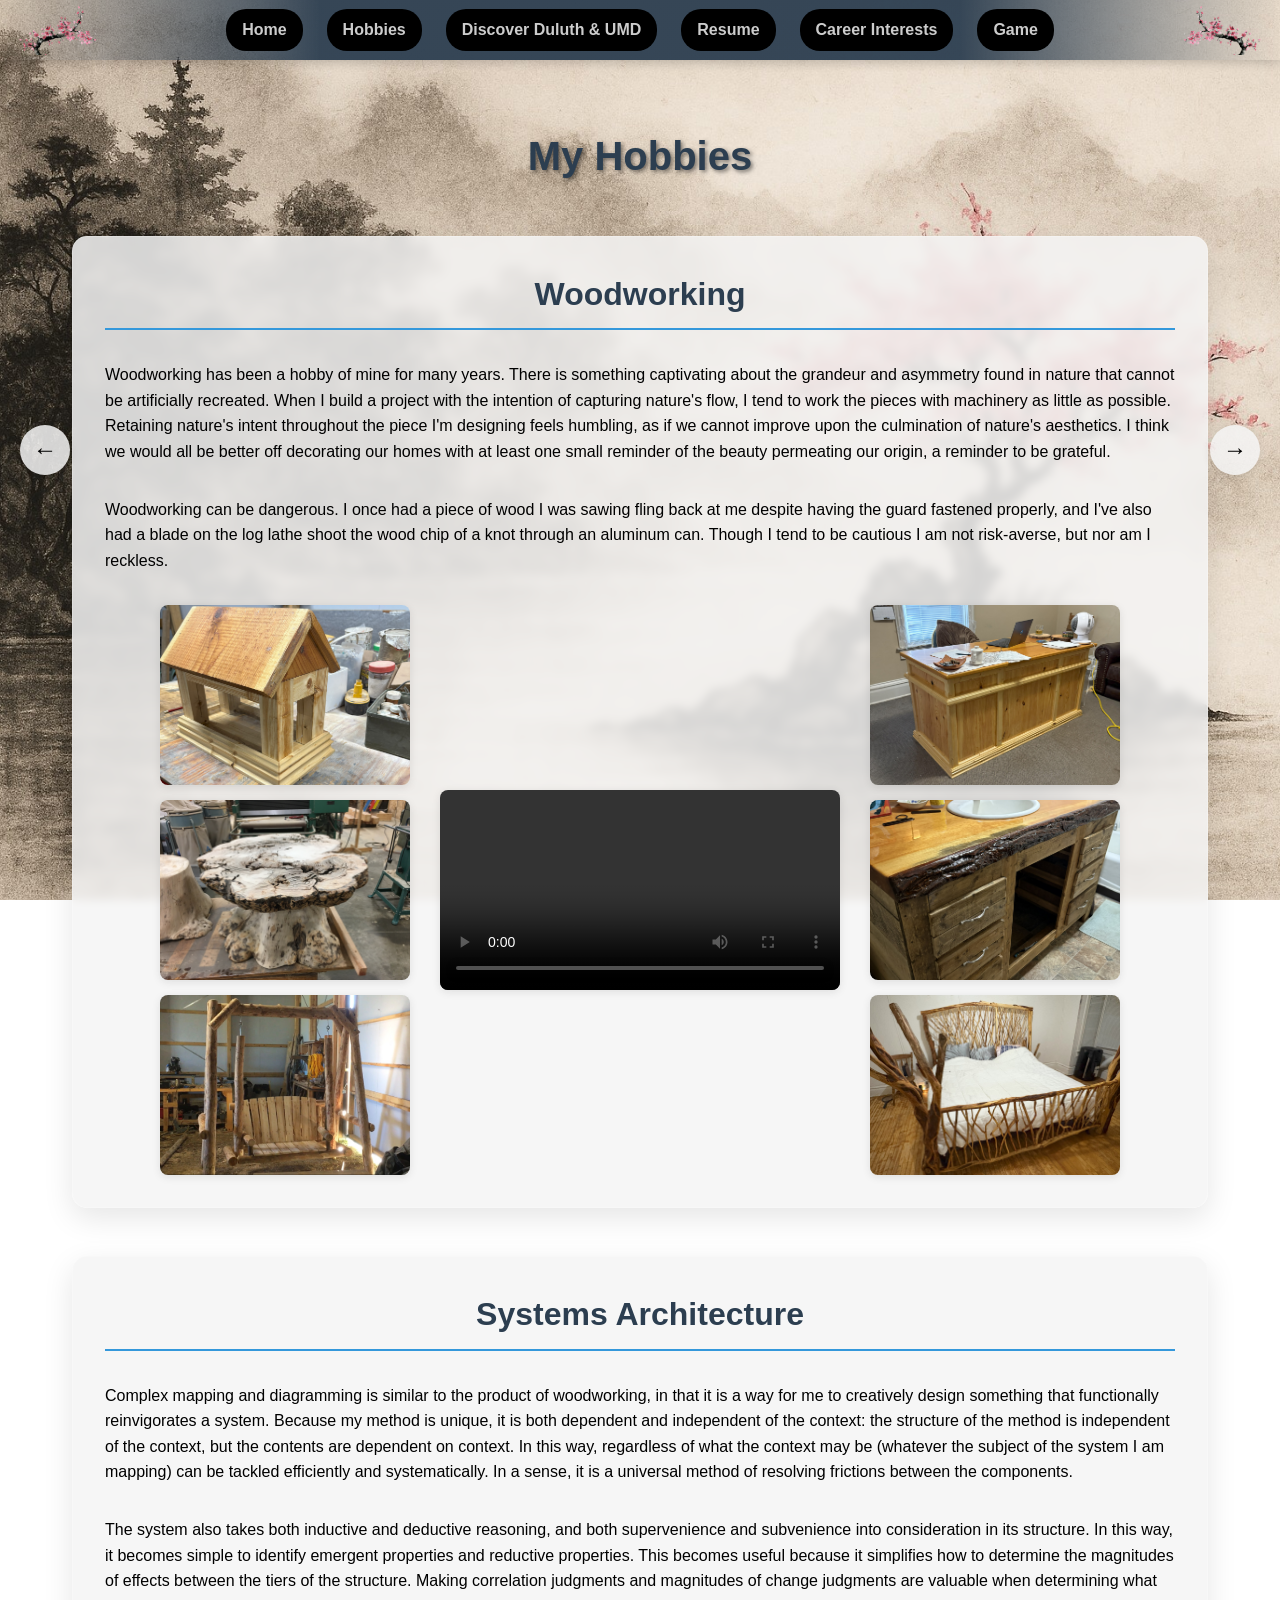
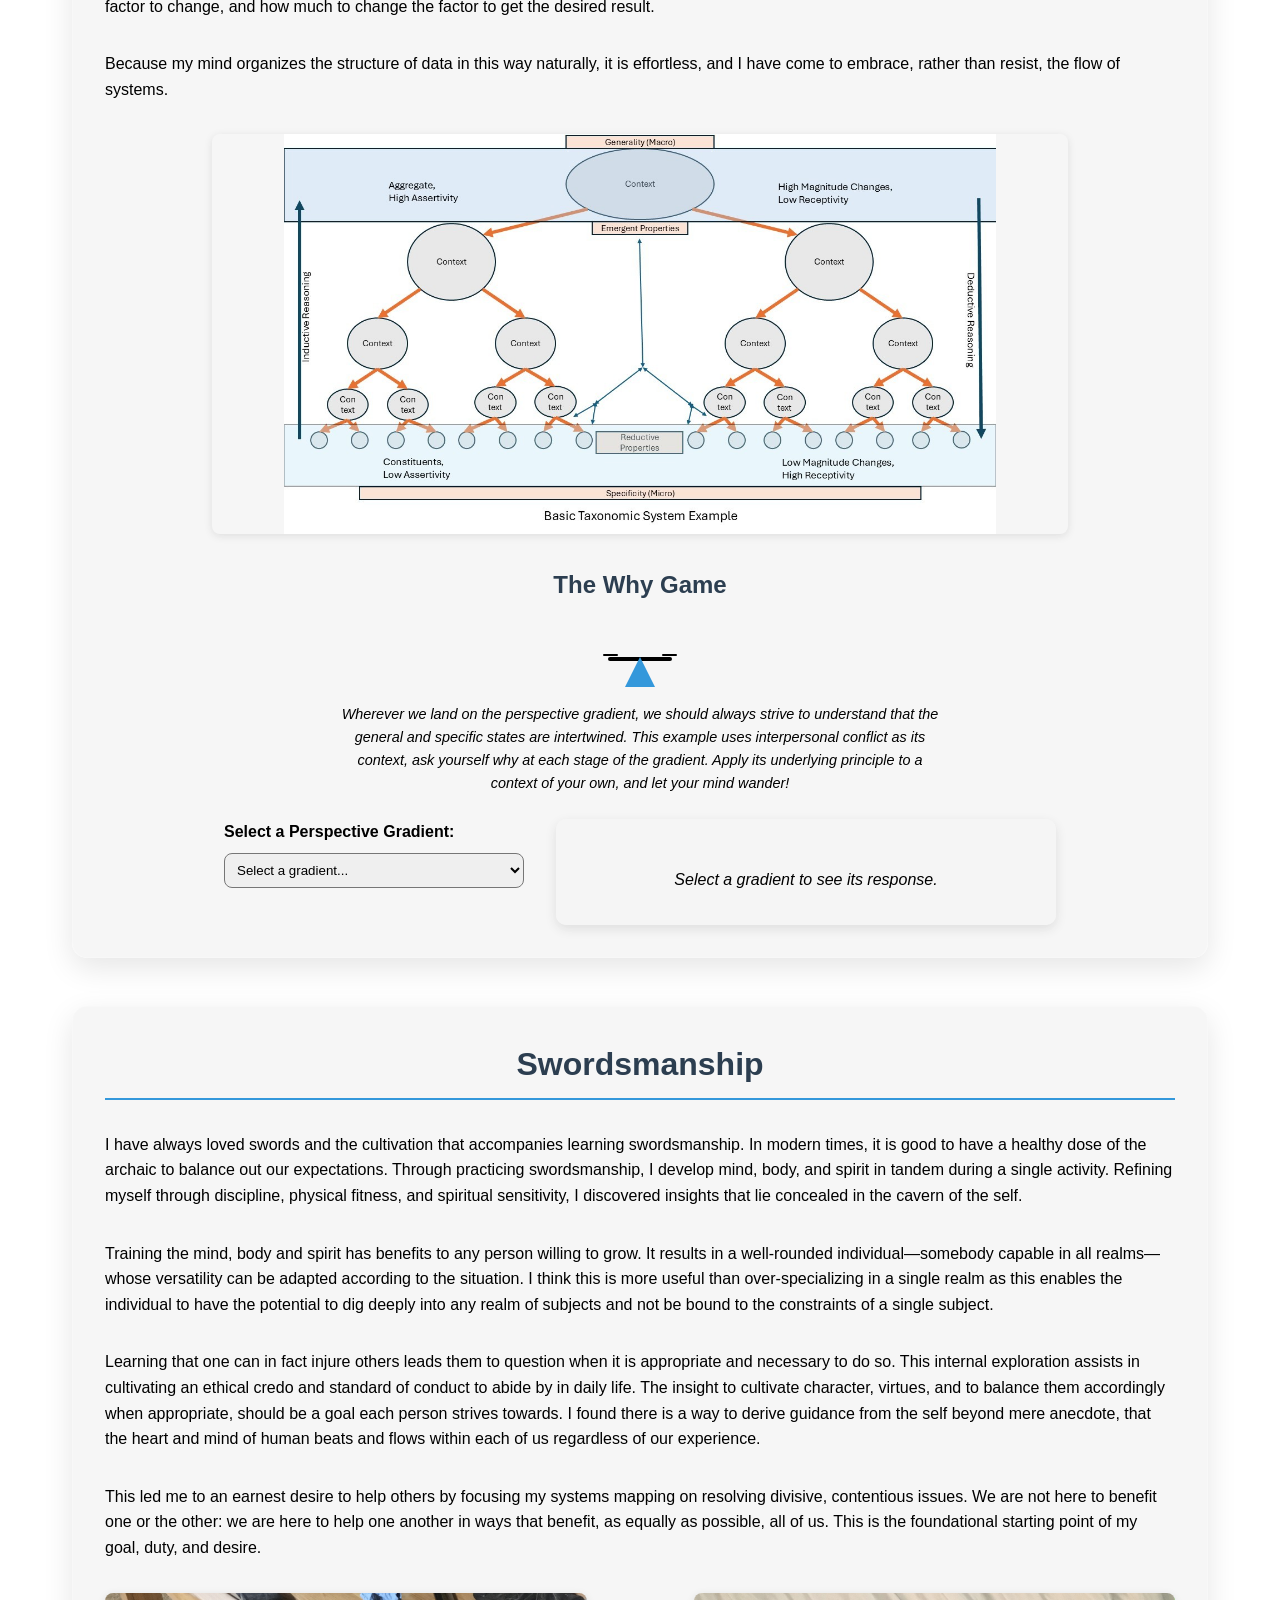
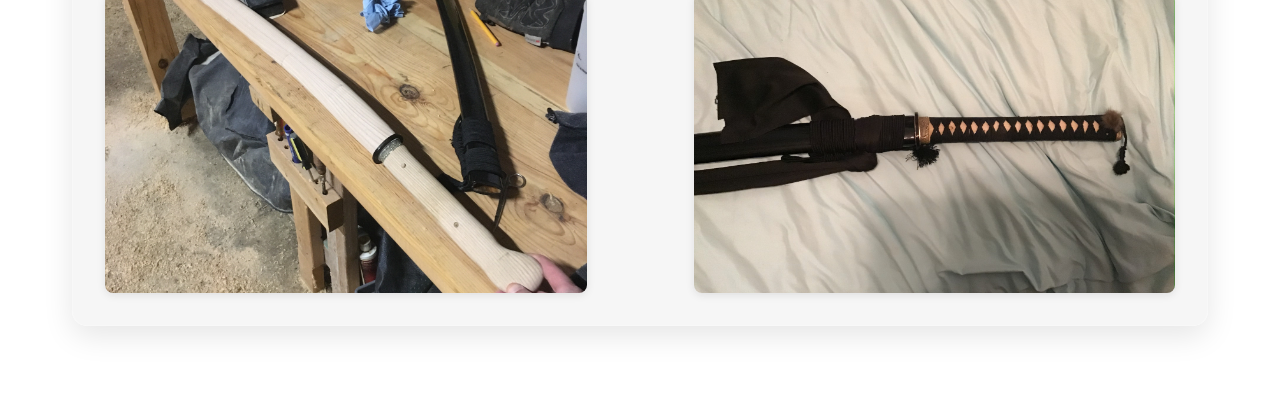
<file: hobbies.html>
<!DOCTYPE html>
<html lang="en">
<head>
    <meta charset="UTF-8">
    <meta name="viewport" content="width=device-width, initial-scale=1.0">
    <title>My Hobbies</title>
    <link rel="stylesheet" href="styles.css">
    <style>
        
        .header {
            text-align: center;
            margin-bottom: 3rem;
            color: var(--primary-color);
            text-shadow: 2px 2px 4px rgba(0, 0, 0, 0.5);
        }

        .header h1 {
            font-size: 2.5rem;
            margin-bottom: 1rem;
        }

        body {
            padding-top: calc(var(--nav-height) + 2rem);
            background-image: url('PICTURES AND VIDEOS/Hobbies BG.jpeg');
        }

        .section {
            opacity: 0; /* Keep for staggered animation */
        }
        
        .section:nth-child(2) {
            animation-delay: 0.2s;
        }

        .section:nth-child(3) {
            animation-delay: 0.4s;
        }

        .section:nth-child(4) {
            animation-delay: 0.6s;
        }

        .section h3 {
            color: #000000;
            font-size: 1.5rem;
            margin: 1.5rem 0 1rem;
        }

        .section p {
            display: flex;
            gap: 1rem;
            margin-top: 2rem;
            justify-content: center;
            align-items: center;
        }

        .image-gallery {
            display: flex;
            gap: 1rem;
            margin-top: 2rem;
            justify-content: center;
            align-items: center;
        }
        .woodworking-gallery {
            justify-content: space-between;
        }

        .woodworking-gallery {
            display: flex;
            justify-content: center;
            gap: 30px;
            align-items: center;
        }
        
        .woodworking-column {
            display: flex;
            flex-direction: column;
            gap: 15px;
        }
        
        .woodworking-gallery img {
            width: 250px;
            height: 180px;
            object-fit: cover;
            border-radius: 8px;
            box-shadow: 0 2px 8px rgba(0, 0, 0, 0.1);
            transition: transform 0.3s ease;
        }
        
        .woodworking-gallery img:hover {
            transform: scale(1.05);
        }

        .woodworking-gallery video {
            width: 400px;
            height: auto;
            border-radius: 8px;
            box-shadow: 0 2px 8px rgba(0, 0, 0, 0.1);
            cursor: pointer;
        }

        .systems-gallery img {
            width: 80%;
            max-height: 400px;
            object-fit: contain;
            border-radius: 8px;
            box-shadow: 0 2px 8px rgba(0, 0, 0, 0.1);
        }

        .swordsmanship-gallery {
            justify-content: space-between;
        }

        .swordsmanship-gallery img {
            width: 45%;
            height: 300px;
            object-fit: cover;
            border-radius: 8px;
            box-shadow: 0 2px 8px rgba(0, 0, 0, 0.1);
        }

        @media (max-width: 900px) {
            body::before {
                content: '';
                position: fixed;
                top: 0;
                left: 0;
                width: 100%;
                height: 100%;
                background-image: url('PICTURES AND VIDEOS/Lake Tree HobMob.jpeg');
                background-size: cover;
                background-position: center;
                background-repeat: no-repeat;
                z-index: -1;
            }
            body {
                /* Remove the original background from the body on mobile */
                background-image: none;
                background-color: transparent; /* Ensure no fallback color interferes */
            }
            .image-gallery {
                overflow-x: hidden; /* Prevent horizontal scrolling */
                flex-direction: column; /* Stack gallery items vertically */
                gap: 2rem;
            }
            .section h3 { font-size: 1.2rem; }
            .swordsmanship-gallery img {
                width: 80%; /* Adjust width for mobile */
                height: 200px; /* Set a fixed height to create a rectangular crop */
                object-fit: cover; /* Ensure the image covers the area, cropping as needed */
            }
        }

        @media (prefers-color-scheme: dark) and (min-width: 901px) {
            h1 {
                color: #2c3e50; /* Keep main title dark */
            }
        }
    </style>
</head>
<body>
    <nav class="nav-bar">
        <a href="index.html">Home</a>
        <a href="hobbies.html">Hobbies</a>
        <a href="duluth.html">Discover Duluth & UMD</a>
        <a href="resume.html">Resume</a>
        <a href="career.html">Career Interests</a>
        <a href="game.html">Game</a>
    </nav>
    
    <div class="page-nav prev-page">
        <button onclick="navigatePages('prev')" title="Previous Page">←</button>
    </div>
    <div class="page-nav next-page">
        <button onclick="navigatePages('next')" title="Next Page">→</button>
    </div>

    <div class="container">
        <!-- The rest of your hobbies page content -->

        <div class="header">
            <h1>My Hobbies</h1>
        </div>

        <section class="section" id="woodworking">
            <h2>Woodworking</h2>
            <p>Woodworking has been a hobby of mine for many years. There is something captivating about the grandeur and asymmetry found in nature that cannot be artificially recreated. When I build a project with the intention of capturing nature's flow, I tend to work the pieces with machinery as little as possible. Retaining nature's intent throughout the piece I'm designing feels humbling, as if we cannot improve upon the culmination of nature's aesthetics. I think we would all be better off decorating our homes with at least one small reminder of the beauty permeating our origin, a reminder to be grateful.</p>
            <p>Woodworking can be dangerous. I once had a piece of wood I was sawing fling back at me despite having the guard fastened properly, and I've also had a blade on the log lathe shoot the wood chip of a knot through an aluminum can. Though I tend to be cautious I am not risk-averse, but nor am I reckless.</p>
            <div class="image-gallery woodworking-gallery">
                <div class="woodworking-column">
                    <img src="PICTURES AND VIDEOS/Bird Feeder.jpeg" alt="Custom Four-Paned Bird Feeder" title="Custom Four-Paned Bird Feeder" />
                    <img src="PICTURES AND VIDEOS/Mushroom End Table.jpeg" alt="Night Stand Resembling a Mushroom" title="Night Stand Resembling a Mushroom" />
                    <img src="PICTURES AND VIDEOS/Log Swing.jpeg" alt="Rough-Sanded Log Swing" title="Rough-Sanded Log Swing" />
                </div>
                <video controls title="Log Lathe Chipping Seasoned Timbers">
                    <source src="PICTURES AND VIDEOS/Log Lathe.mp4" type="video/mp4">
                    Your browser does not support the video tag.
                </video>
                <div class="woodworking-column">
                    <img src="PICTURES AND VIDEOS/Desk.jpeg" alt="Custom Pedestal Desk, Natural Light Color" title="Custom Pedestal Desk, Natural Light Color" />
                    <img src="PICTURES AND VIDEOS/Unfinished Vanity.jpeg" alt="Unfinished Vanity Top with Live-Edge and Salvaged (Shou Sugi Ban) Wood Frame" title="Unfinished Vanity Top with Live-Edge and Salvaged (Shou Sugi Ban) Wood Frame" />
                    <img src="PICTURES AND VIDEOS/Bedframe.jpeg" alt="Custom Diamond Willow Ultra-King Bed Frame" title="Custom Diamond Willow Ultra-King Bed Frame" />
                </div>
            </div>
        </section>

        <section class="section" id="systems-architecture">
            <h2>Systems Architecture</h2>
            <p>Complex mapping and diagramming is similar to the product of woodworking, in that it is a way for me to creatively design something that functionally reinvigorates a system. Because my method is unique, it is both dependent and independent of the context: the structure of the method is independent of the context, but the contents are dependent on context. In this way, regardless of what the context may be (whatever the subject of the system I am mapping) can be tackled efficiently and systematically. In a sense, it is a universal method of resolving frictions between the components.</p>
            <p>The system also takes both inductive and deductive reasoning, and both supervenience and subvenience into consideration in its structure. In this way, it becomes simple to identify emergent properties and reductive properties. This becomes useful because it simplifies how to determine the magnitudes of effects between the tiers of the structure. Making correlation judgments and magnitudes of change judgments are valuable when determining what factor to change, and how much to change the factor to get the desired result.</p>
            <p>Because my mind organizes the structure of data in this way naturally, it is effortless, and I have come to embrace, rather than resist, the flow of systems.</p>
            <div class="image-gallery systems-gallery">
                <img src="PICTURES AND VIDEOS/Basic Taxonomic Tree Structure.jpeg" alt="A Taxonomic Tree Arranged Hierarchically, With Relationships Mapped" title="A Taxonomic Tree Arranged Hierarchically, With Relationships Mapped" />
            </div>
            <div id="why-game" style="margin-top: 2rem;">
              <h3 style="text-align: center; color: var(--primary-color);">The Why Game</h3>
              <div class="scale-container">
                <div class="scale-beam" id="why-game-scale-beam"></div>
                <div class="scale-base"></div>
              </div>

              <p style="text-align: center; font-style: italic; max-width: 600px; margin: 0.5rem auto 1.5rem; font-size: 0.9rem; color: var(--text-color);">
                Wherever we land on the perspective gradient, we should always strive to understand that the general and specific states are intertwined. This example uses interpersonal conflict as its context, ask yourself why at each stage of the gradient. Apply its underlying principle to a context of your own, and let your mind wander!
              </p>
              <div style="display: flex; gap: 2rem; flex-wrap: wrap; justify-content: center; align-items: flex-start;">
                <!-- Dropdown Menu -->
                <div style="flex: 1; min-width: 200px; max-width: 300px;">
                  <label for="gradient-select" style="font-weight: bold; color: var(--text-color);">Select a Perspective Gradient:</label>
                  <select id="gradient-select" style="width: 100%; padding: 0.5rem; border-radius: 8px; margin-top: 0.5rem;">
                    <option value="" disabled selected>Select a gradient...</option>
                    <option value="egocentric">Egocentric</option>
                    <option value="semi-egocentric">Semi-Egocentric</option>
                    <option value="contextual">Contextual</option>
                    <option value="structural">Structural</option>
                    <option value="totality">Totality</option>
                  </select>
                </div>
            
                <!-- Response Box -->
                <div id="response-box" style="flex: 2; min-width: 300px; max-width: 500px; background: var(--card-bg); color: var(--text-color); padding: 1rem; border-radius: 10px; box-shadow: 0 4px 12px rgba(0,0,0,0.1);">
                  <p><em>Select a gradient to see its response.</em></p>
                </div>
              </div>
            </div>
        </section>

        <section class="section" id="swordsmanship">
            <h2>Swordsmanship</h2>
            <p>I have always loved swords and the cultivation that accompanies learning swordsmanship. In modern times, it is good to have a healthy dose of the archaic to balance out our expectations. Through practicing swordsmanship, I develop mind, body, and spirit in tandem during a single activity. Refining myself through discipline, physical fitness, and spiritual sensitivity, I discovered insights that lie concealed in the cavern of the self.</p>
            <p>Training the mind, body and spirit has benefits to any person willing to grow. It results in a well-rounded individual—somebody capable in all realms—whose versatility can be adapted according to the situation. I think this is more useful than over-specializing in a single realm as this enables the individual to have the potential to dig deeply into any realm of subjects and not be bound to the constraints of a single subject.</p>
            <p>Learning that one can in fact injure others leads them to question when it is appropriate and necessary to do so. This internal exploration assists in cultivating an ethical credo and standard of conduct to abide by in daily life. The insight to cultivate character, virtues, and to balance them accordingly when appropriate, should be a goal each person strives towards. I found there is a way to derive guidance from the self beyond mere anecdote, that the heart and mind of human beats and flows within each of us regardless of our experience.</p>
            <p>This led me to an earnest desire to help others by focusing my systems mapping on resolving divisive, contentious issues. We are not here to benefit one or the other: we are here to help one another in ways that benefit, as equally as possible, all of us. This is the foundational starting point of my goal, duty, and desire.</p>
            <div class="image-gallery swordsmanship-gallery">
                <img src="PICTURES AND VIDEOS/Custom Sword Sheathe.jpeg" alt="Custom-Made Black Ash Sheathe and Sword Hilt" title="Custom-Made Black Ash Sheathe and Sword Hilt" />
                <img src="PICTURES AND VIDEOS/Traditional Sword Hilt and Sheathe.jpeg" alt="Katana in Traditional Fittings" title="Katana in Traditional Fittings" />
            </div>
        </section>
    </div>

    <script src="main.js"></script>
    <script>
        // Why Game logic
        const whyGameSelect = document.getElementById('gradient-select');
        const whyGameResponseBox = document.getElementById('response-box');
        const initialResponse = whyGameResponseBox.innerHTML;
        const scaleBeam = document.getElementById('why-game-scale-beam');

        const whyGameResponses = {
            "egocentric": "I dislike others when we argue. The frame is personal, and centered around the I.",
            "semi-egocentric": "People dislike others when they don’t agree. The frame is partially removed from the I.",
            "contextual": "Discord between people arises from disagreement.",
            "structural": "Animosity is produced by conflicts between social values.",
            "totality": "Within the context of emotional disposition, imbalance manifests when pernicious stimuli shift the balance between love and hate."
        };

        const scaleAngles = {
            "egocentric": -20,
            "semi-egocentric": -10,
            "contextual": 0,
            "structural": 10,
            "totality": 20
        };

        whyGameSelect.addEventListener('change', function() {
            const selected = this.value;
            const response = whyGameResponses[selected];
            if (response) {
                whyGameResponseBox.innerHTML = `<p>${response}</p>`;
                const angle = scaleAngles[selected] || 0;
                scaleBeam.style.transform = `rotate(${angle}deg)`;
            } else {
                whyGameResponseBox.innerHTML = initialResponse;
                scaleBeam.style.transform = 'rotate(0deg)';
            }
        });
    </script>
</body>
</html>
</file>
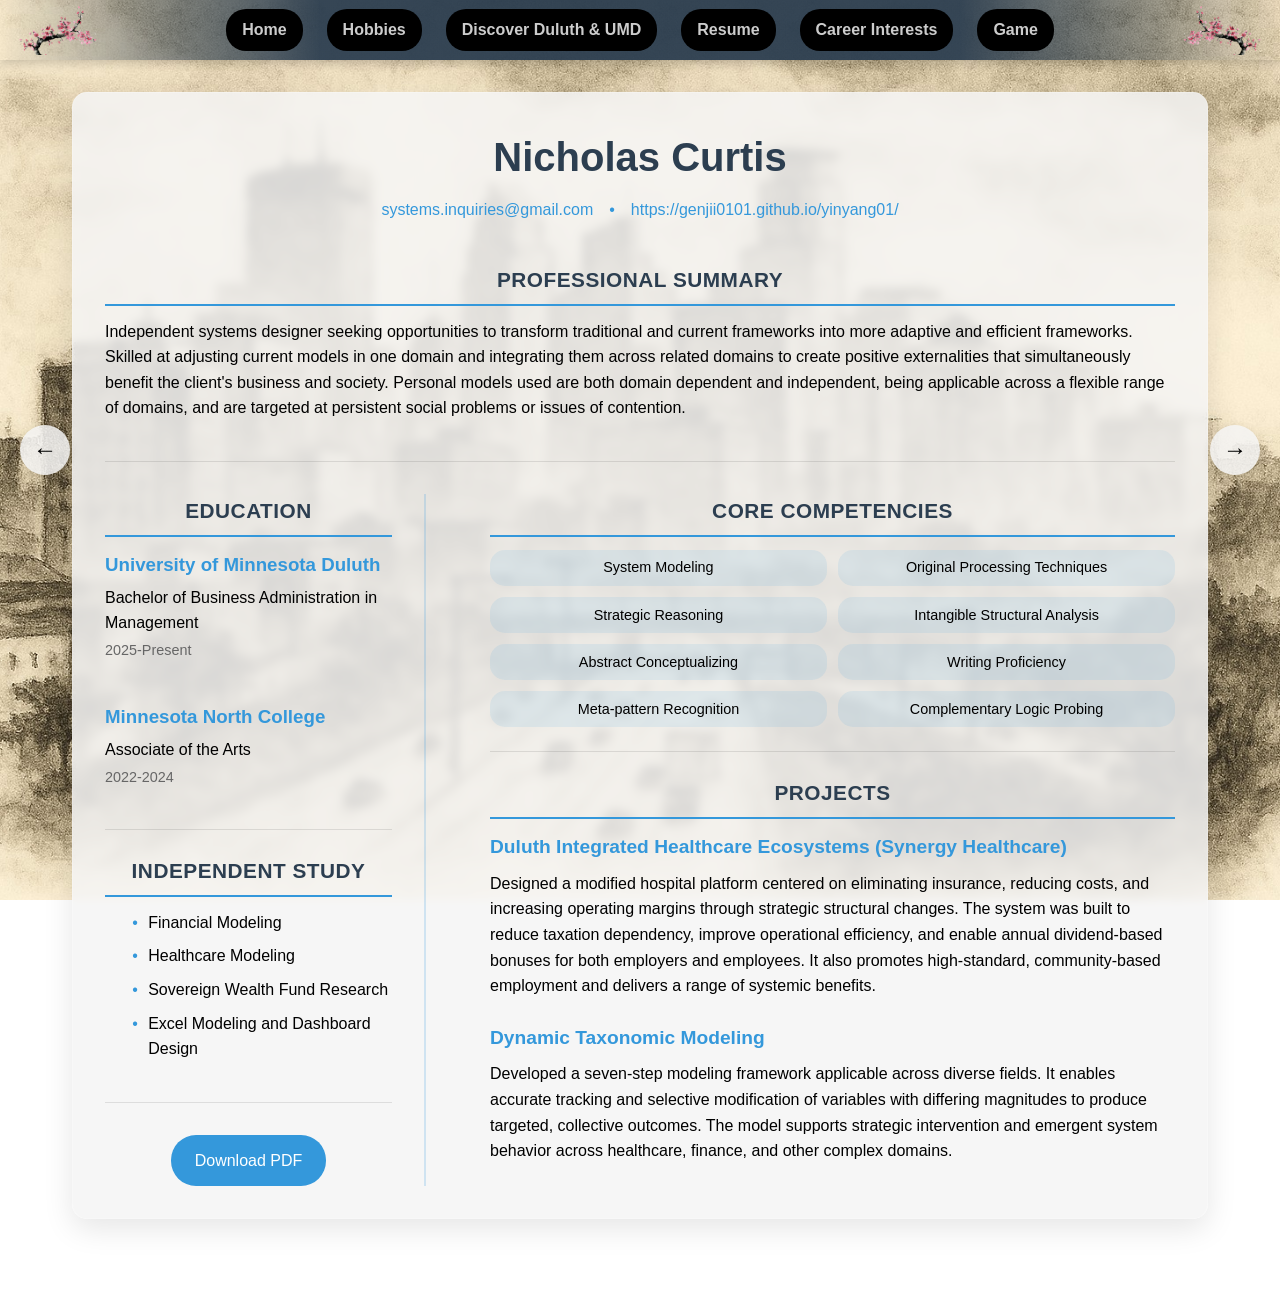
<file: resume.html>
<!DOCTYPE html>
<html lang="en">
<head>
    <meta charset="UTF-8">
    <meta name="viewport" content="width=device-width, initial-scale=1.0">
    <title>Resume - Nick Curtis</title>
    <link rel="stylesheet" href="styles.css">
    <style>

        body {
            background-image: url('PICTURES AND VIDEOS/Minneapolis.jpeg');
        }

        .resume-columns {
            display: flex;
            gap: 2rem;
            margin-top: 2rem;
        }

        .resume-column-left {
            flex: 0 0 30%;
            border-right: 2px solid rgba(52, 152, 219, 0.2);
            padding-right: 2rem;
        }

        .resume-column-right {
            flex: 0 0 70%;
            padding-left: 2rem;
            padding-right: 2rem;
        }

        .resume-header {
            text-align: center;
            margin-bottom: 2.5rem;
        }

        .resume-header h1 {
            color: var(--primary-color);
            font-size: 2.5rem;
            margin-bottom: 0.5rem;
        }

        .contact-info {
            display: flex;
            justify-content: center;
            gap: 1rem;
            align-items: center;
            color: var(--text-color);
        }

        .contact-info a {
            color: var(--accent-color);
            text-decoration: none;
            transition: color 0.3s ease;
        }

        .contact-info a:hover {
            color: var(--primary-color);
        }

        .separator {
            color: var(--accent-color);
        }

        .resume-block {
            margin-bottom: 1.5rem;
            padding-bottom: 1.5rem;
            border-bottom: 1px solid rgba(0, 0, 0, 0.1);
        }

        .resume-block:last-child {
            border-bottom: none;
            margin-bottom: 0;
            padding-bottom: 0;
        }

        .resume-block h2 {
            color: var(--primary-color);
            font-size: 1.3rem;
            margin-bottom: 0.8rem;
            position: relative;
            text-transform: uppercase;
            letter-spacing: 0.5px;
        }

        .project {
            margin-bottom: 1.5rem;
        }

        .project:last-child {
            margin-bottom: 0;
        }

        .project h3 {
            color: var(--accent-color);
            font-size: 1.2rem;
            margin-bottom: 0.5rem;
        }

        .skills-grid {
            display: grid;
            grid-template-columns: repeat(2, 1fr);
            gap: 0.7rem;
        }

        .skill {
            background: rgba(52, 152, 219, 0.1);
            padding: 0.4rem 0.8rem;
            border-radius: 15px;
            text-align: center;
            font-size: 0.9rem;
        }

        .education {
            display: grid;
            gap: 1.5rem;
        }

        .edu-item h3 {
            color: var(--accent-color);
            margin-bottom: 0.3rem;
        }

        .edu-item .degree {
            font-weight: 500;
            margin-bottom: 0.2rem;
        }

        .edu-item .date {
            color: #666;
            font-size: 0.9rem;
        }

        .study-list {
            list-style-type: none;
            display: grid;
            grid-template-columns: repeat(auto-fill, minmax(200px, 1fr));
            gap: 0.5rem;
        }

        .study-list li {
            position: relative;
            padding-left: 1.5rem;
        }

        .study-list li::before {
            content: "•";
            color: var(--accent-color);
            position: absolute;
            left: 0.5rem;
        }

        .download-section {
            text-align: center;
            margin-top: 2rem;
        }

        .download-btn {
            display: inline-block;
            padding: 0.8rem 1.5rem;
            background-color: var(--accent-color);
            color: white;
            text-decoration: none;
            border-radius: 25px;
            transition: all 0.3s ease;
        }

        .download-btn:hover {
            background-color: var(--primary-color);
            transform: translateY(-2px);
        }

        @media (max-width: 900px) {
            body::before {
                content: '';
                position: fixed;
                top: 0;
                left: 0;
                width: 100%;
                height: 100%;
                background-image: url('PICTURES AND VIDEOS/Birds ResumeMob.jpeg');
                background-size: cover;
                background-position: center;
                background-repeat: no-repeat;
                z-index: -1;
            }
            body {
                /* Remove the original background from the body on mobile */
                background-image: none;
                background-color: transparent; /* Ensure no fallback color interferes */
            }
            .resume-columns {
                overflow-x: hidden; /* Prevent horizontal scrolling */
                flex-direction: column; /* Stack columns vertically */
            }
            .resume-column-left {
                border-right: none; /* Remove the vertical divider */
                padding-right: 0;
                border-bottom: 2px solid rgba(52, 152, 219, 0.2); /* Add a horizontal divider */
                padding-bottom: 2rem;
            }
            .resume-block h2 { font-size: 1.1rem; }
            .project h3, .edu-item h3 { font-size: 1rem; }
            .skill, .study-list li, .edu-item p { font-size: 0.9rem; }
            .contact-info {
                 flex-direction: column; /* Stack items vertically */
            }
            .contact-info a { word-break: break-all; } /* Break long words/URLs */
        }
        @media print {
            .resume-columns { gap: 1.5rem; }
            .resume-column-left { padding-right: 1.5rem; }
        }
    </style>
    <style>
        @media (prefers-color-scheme: dark) {
            .edu-item .date { color: #ccc; }
        }
    </style>
</head>
<body>
    <nav class="nav-bar">
        <a href="index.html">Home</a>
        <a href="hobbies.html">Hobbies</a>
        <a href="duluth.html">Discover Duluth & UMD</a>
        <a href="resume.html">Resume</a>
        <a href="career.html">Career Interests</a>
        <a href="game.html">Game</a>
    </nav>
    <div class="page-nav prev-page">
        <button onclick="navigatePages('prev')" title="Previous Page">←</button>
    </div>
    <div class="page-nav next-page">
        <button onclick="navigatePages('next')" title="Next Page">→</button>
    </div>
    
    <div class="container">
        <section class="resume-section">
            <div class="resume-header">
                <h1>Nicholas Curtis</h1>
                <div class="contact-info">
                    <a href="mailto:systems.inquiries@gmail.com">systems.inquiries@gmail.com</a>
                    <span class="separator">•</span>
                    <a href="index.html" class="website-link">https://genjii0101.github.io/yinyang01/</a>
                </div>
            </div>

            <div class="resume-block">
                <h2>Professional Summary</h2>
                <p>Independent systems designer seeking opportunities to transform traditional and current frameworks into more adaptive and efficient frameworks. Skilled at adjusting current models in one domain and integrating them across related domains to create positive externalities that simultaneously benefit the client's business and society. Personal models used are both domain dependent and independent, being applicable across a flexible range of domains, and are targeted at persistent social problems or issues of contention.</p>
            </div>

            <div class="resume-columns">
                <div class="resume-column-left">
                    <div class="resume-block">
                        <h2>Education</h2>
                        <div class="education">
                            <div class="edu-item">
                                <h3>University of Minnesota Duluth</h3>
                                <p class="degree">Bachelor of Business Administration in Management</p>
                                <p class="date">2025-Present</p>
                            </div>
                            <div class="edu-item">
                                <h3>Minnesota North College</h3>
                                <p class="degree">Associate of the Arts</p>
                                <p class="date">2022-2024</p>
                            </div>
                        </div>
                    </div>

                    <div class="resume-block">
                        <h2>Independent Study</h2>
                        <ul class="study-list">
                            <li>Financial Modeling</li>
                            <li>Healthcare Modeling</li>
                            <li>Sovereign Wealth Fund Research</li>
                            <li>Excel Modeling and Dashboard Design</li>
                        </ul>
                    </div>

                    <div class="download-section">
                        <a href="PICTURES AND VIDEOS/Resume - Nick Curtis.pdf" class="download-btn" download>Download PDF</a>
                    </div>
                </div>

                <div class="resume-column-right">
                    <div class="resume-block">
                        <h2>Core Competencies</h2>
                        <div class="skills-grid">
                            <span class="skill">System Modeling</span>
                            <span class="skill">Original Processing Techniques</span>
                            <span class="skill">Strategic Reasoning</span>
                            <span class="skill">Intangible Structural Analysis</span>
                            <span class="skill">Abstract Conceptualizing</span>
                            <span class="skill">Writing Proficiency</span>
                            <span class="skill">Meta-pattern Recognition</span>
                            <span class="skill">Complementary Logic Probing</span>
                        </div>
                    </div>

                    <div class="resume-block">
                        <h2>Projects</h2>
                        <div class="project">
                            <h3>Duluth Integrated Healthcare Ecosystems (Synergy Healthcare)</h3>
                            <p>Designed a modified hospital platform centered on eliminating insurance, reducing costs, and increasing operating margins through strategic structural changes. The system was built to reduce taxation dependency, improve operational efficiency, and enable annual dividend-based bonuses for both employers and employees. It also promotes high-standard, community-based employment and delivers a range of systemic benefits.</p>
                        </div>
                        <div class="project">
                            <h3>Dynamic Taxonomic Modeling</h3>
                            <p>Developed a seven-step modeling framework applicable across diverse fields. It enables accurate tracking and selective modification of variables with differing magnitudes to produce targeted, collective outcomes. The model supports strategic intervention and emergent system behavior across healthcare, finance, and other complex domains.</p>
                        </div>
                    </div>
                </div>
            </div>

        </section>
    </div>
    <script src="main.js"></script>
</body>
</html>
</file>
<file: styles.css>
/* Global Styles for Nick Curtis's Website */
/* Updated to include all shared styles */
:root {
    --primary-color: #2c3e50;
    --accent-color: #3498db;
    --text-color: #000000;
    --background-color: #ecf0f1;
    --section-spacing: 3rem;
    --nav-height: 60px;
    --card-bg: rgba(245, 245, 245, 0.85);
    --highlight-bg: linear-gradient(90deg, rgba(230,242,255,0.9), rgba(255,255,255,0.9));
}

* {
    margin: 0;
    padding: 0;
    box-sizing: border-box;
}

body {
    font-family: 'Segoe UI', Arial, sans-serif;
    background-size: cover;
    background-position: center;
    background-attachment: fixed;
    background-repeat: no-repeat;
    color: var(--text-color);
    line-height: 1.6;
    padding-top: var(--nav-height);
    min-height: 100vh;
}

.nav-bar {
    position: fixed;
    top: 0;
    left: 0;
    right: 0;
    height: var(--nav-height);
    background: linear-gradient(to right, rgba(44, 62, 80, 0) 0%, rgba(44, 62, 80, 0.95) 25%, rgba(44, 62, 80, 0.95) 75%, rgba(44, 62, 80, 0) 100%);
    box-shadow: 0 2px 10px rgba(0, 0, 0, 0.2);
    display: flex;
    justify-content: center;
    align-items: center;
    gap: 1.5rem;
    padding: 0 2rem;
    z-index: 1000;
}

.nav-bar::before,
.nav-bar::after {
    content: '';
    position: absolute;
    top: 50%;
    transform: translateY(-50%);
    width: 100px;
    height: 50px;
    background-image: url('PICTURES AND VIDEOS/blossoms2.png');
    background-size: contain;
    background-repeat: no-repeat;
    background-position: center;
}

.nav-bar::before {
    left: 10px;
    transform: translateY(-50%) scaleX(-1);
}

.nav-bar::after {
    right: 10px;
    transform: translateY(-50%);
}

.nav-bar a {
    color: #cccccc;
    text-decoration: none;
    padding: 0.5rem 1rem;
    border-radius: 20px;
    transition: all 0.3s ease;
    z-index: 1;
    background: #000000;
    font-weight: 600;
}

.nav-bar a:hover {
    background: var(--accent-color);
    color: white;
}

.page-nav {
    position: fixed;
    top: 50%;
    transform: translateY(-50%);
    z-index: 1000;
}

.prev-page {
    left: 20px;
}

.next-page {
    right: 20px;
}

.page-nav button {
    background: rgba(245, 245, 245, 0.85);
    color: black;
    border: none;
    width: 50px;
    height: 50px;
    border-radius: 50%;
    cursor: pointer;
    font-size: 24px;
    display: flex;
    align-items: center;
    justify-content: center;
    transition: all 0.3s ease;
    box-shadow: 0 2px 10px rgba(0, 0, 0, 0.1);
}

.page-nav button:hover {
    background: rgba(245, 245, 245, 0.95);
    transform: scale(1.1);
}

/* --- SHARED ANIMATIONS & EFFECTS --- */

@keyframes explode {
    0% { transform: scale(1); opacity: 1; }
    50% { transform: scale(1.5); opacity: 0.5; }
    100% { transform: scale(2); opacity: 0; }
}

@keyframes yinyang-confetti {
    0% { transform: translate(0, 0) rotate(0deg); opacity: 1; }
    100% { transform: translate(var(--x), var(--y)) rotate(var(--r)); opacity: 0; }
}

/* Why Game Scale Styles */
.scale-container {
    position: relative;
    width: 80px;
    height: 50px;
    margin: 2rem auto 1rem;
}
.scale-beam {
    position: absolute;
    top: 20px;
    left: 10%;
    width: 80%;
    height: 4px;
    background-color: var(--text-color);
    border-radius: 2px;
    transform-origin: center;
    transition: transform 0.5s ease-in-out;
    transform: rotate(0deg); /* Initial state */
}
.scale-beam::before, .scale-beam::after { /* The pans */
    content: '';
    position: absolute;
    bottom: 5px;
    width: 15px;
    height: 2px;
    background-color: var(--text-color);
    border-radius: 2px;
}
.scale-beam::before { left: -5px; }
.scale-beam::after { right: -5px; }
.scale-base {
    position: absolute;
    bottom: 0;
    left: 50%;
    transform: translateX(-50%);
    width: 0;
    height: 0;
    border-left: 15px solid transparent;
    border-right: 15px solid transparent;
    border-bottom: 30px solid var(--accent-color);
}
.yinyang {
    position: absolute;
    width: 45px;
    height: 45px;
    opacity: 0;
    pointer-events: none;
    background-image: url('PICTURES AND VIDEOS/yin yang transparent.png');
    background-size: contain;
    background-repeat: no-repeat;
}

.petal {
    position: absolute;
    width: 20px;
    height: 20px;
    background-image: url('PICTURES AND VIDEOS/blossom-petal.png');
    background-size: contain;
    background-repeat: no-repeat;
    pointer-events: none;
    z-index: 2000;
    opacity: 0;
    animation: poof-and-flutter 6s linear forwards;
}

@keyframes poof-and-flutter {
    0% { transform: translate(0, 0) scale(0.5); opacity: 1; }
    10% {
        transform: translate(var(--poof-x), var(--poof-y)) scale(1) rotate(var(--initial-rotation));
        opacity: 1;
    }
    40% { transform: translate(calc(var(--poof-x) + var(--flutter-x1)), 30vh) rotate(var(--flutter-rot1)); opacity: 0.9; }
    70% { transform: translate(calc(var(--poof-x) + var(--flutter-x2)), 65vh) rotate(var(--flutter-rot2)); opacity: 0.5; }
    100% {
        transform: translate(calc(var(--poof-x) + var(--flutter-x3)), 110vh) rotate(var(--end-rotation));
        opacity: 0.2;
    }
}

@keyframes slideUp {
    from { opacity: 0; transform: translateY(20px); }
    to { opacity: 1; transform: translateY(0); }
}

/* --- SHARED LAYOUT & COMPONENTS --- */

.container {
    max-width: 1200px;
    margin: 0 auto;
    padding: 2rem;
}

/* Unified section style for all pages */
.section, .resume-section, .career-section {
    background: var(--card-bg);
    padding: 2rem;
    border-radius: 15px;
    box-shadow: 0 10px 30px rgba(0, 0, 0, 0.1);
    margin-bottom: var(--section-spacing);
    animation: slideUp 0.8s ease-out forwards;
    backdrop-filter: blur(5px);
    border: 1px solid rgba(255, 255, 255, 0.2);
    color: #000000;
}

h1 {
    color: var(--primary-color);
    font-size: 2.5rem;
    margin-bottom: 1rem;
    text-align: center;
}

h2 {
    color: var(--primary-color);
    font-size: 2rem;
    margin-bottom: 1.5rem;
    border-bottom: 2px solid var(--accent-color);
    padding-bottom: 0.5rem;
    text-align: center;
}

p {
    margin-bottom: 1rem;
}

ul {
    margin-left: 1.2rem;
    margin-bottom: 1rem;
}

.card {
    background: rgba(255,255,255,0.98);
    padding: 1rem;
    border-radius: 10px;
    border: 1px solid rgba(0,0,0,0.06);
    position: relative;
    overflow: hidden;
}

.card::before {
    content: '';
    position: absolute;
    top: 0;
    left: 0;
    width: 100%;
    height: 100%;
    background-position: center;
    background-repeat: no-repeat;
    background-size: contain;
    opacity: 0.08;
    z-index: 0;
}

.card > * {
    position: relative;
}

/* --- RESPONSIVE & PRINT STYLES --- */

@media (max-width: 900px) {
    .container {
        padding: 1rem;
    }
    .nav-bar {
        padding: 0 0.2rem;
        gap: 0.2rem;
        justify-content: center;
    }
    .nav-bar a {
        padding: 0.3rem 0.5rem;
        font-size: 12px;
    }
    .nav-bar::before, .nav-bar::after {
        display: none;
    }
    h1 { font-size: 2rem; }
    h2 { font-size: 1.5rem; }

    p, li, .card { font-size: 1rem; }
    .section, .resume-section, .career-section {
        padding: 1.5rem;
    }
}

@media print {
    .nav-bar, .page-nav, .download-btn {
        display: none !important;
    }
    body {
        padding: 0;
        background: white;
    }
    .resume-section {
        box-shadow: none !important;
        margin: 0 !important;
        padding: 40px !important;
    }
}

/* --- DARK MODE STYLES --- */
@media (prefers-color-scheme: dark) {
    :root {
        --primary-color: #ecf0f1; /* Light color for headers in dark mode */
        --text-color: #ecf0f1;    /* Light color for text in dark mode */
        --background-color: #2c3e50;
        --card-bg: rgba(52, 73, 94, 0.85); /* Lighter dark, semi-transparent panes */
        --highlight-bg: linear-gradient(90deg, rgba(52, 73, 94, 0.9), rgba(44, 62, 80, 0.9));
    }

    .section, .resume-section, .career-section {
        color: var(--text-color);
        border-color: rgba(255, 255, 255, 0.1);
    }

    .card { background: rgba(52, 73, 94, 0.98); }
}
</file>
